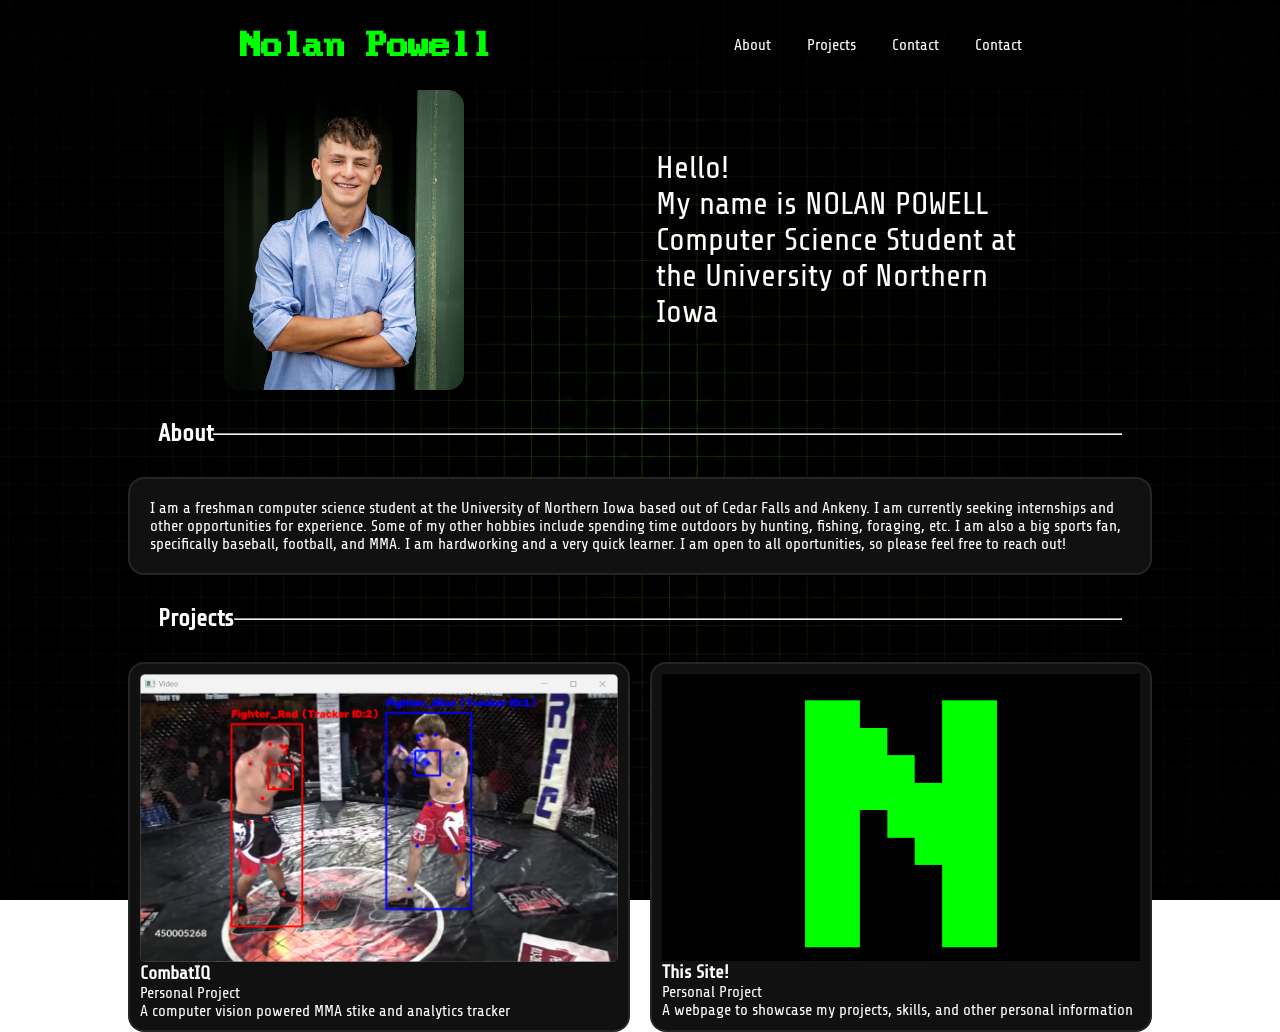
<file: index.html>
<!DOCTYPE html>
<html lang="en">
<head>
    <meta charset="UTF-8">
    <meta name="viewport" content="width=device-width, initial-scale=1.0">
    <title>Document</title>
    <link rel="stylesheet" href="style.css">
</head>
<body>
    <header id="header-container" class="container">
            <div id="header" class="container">
                <div id="title-container" class="container">
                    <h1 id="navbar-name" class="name">Nolan Powell</h1>
                </div>
                <nav id="navbar-container" class="container">
                    <ul id="navbar" class="container">
                        <li class="navbar-elems"><a href="">About</a></li>
                        <li class="navbar-elems"><a href="">Projects</a></li>
                        <li class="navbar-elems"><a href="">Contact</a></li>
                        <li class="navbar-elems"><a href="">Contact</a></li>
                    </ul>
                </nav>
            </div>
    </header>
    <main>
        <section id="home-container" class="container parent">
            <div id="home-image-container" class="container children">
                <img id="home-image" src="pics/me.jpg">
            </div>
            <div id="home-text-container" class="container children">
                <div>   
                    <p id="home-hello">Hello!</p>
                    <p id="home-name" class="name">My name is NOLAN POWELL</p>
                    <p id="home-description">Computer Science Student at the University of Northern Iowa</p>
                </div>
            </div>
        </section>
        <section id="about-container" class="container">
            <div class="subheading-container container">
                <h2>About</h2>
                <hr>
            </div>
            <p id="about-text" class="box">I am a freshman computer science student at the University of Northern Iowa based out of Cedar Falls and Ankeny.
                I am currently seeking internships and other opportunities for experience.
                Some of my other hobbies include spending time outdoors by hunting, fishing, foraging, etc. 
                I am also a big sports fan, specifically baseball, football, and MMA. 
                I am hardworking and a very quick learner. I am open to all oportunities, so please feel free to reach out! </p>
        </section>
        <section id="projects-container" class="container">
            <div class="subheading-container container">
                <h2>Projects</h2>
                <hr>
            </div>
            <div id="project-examples-container" class="container">
                <a id="combat-iq-container" class ="project-example-container container box" href="">
                    <img class="project-image" src="pics/combat-iq.png">
                    <h3>CombatIQ</h3>
                    <p>Personal Project</p>
                    <p>A computer vision powered MMA stike and analytics tracker</p>
                </a>
                <a id="portfolio-container" class ="project-example-container container box" href="">
                    <img class="project-image" src="pics/website.png">
                    <h3>This Site!</h3>
                    <p>Personal Project</p>
                    <p>A webpage to showcase my projects, skills, and other personal information </p>
                </a>
            </div>
        </section>
    </main>
</body>
</html>
</file>
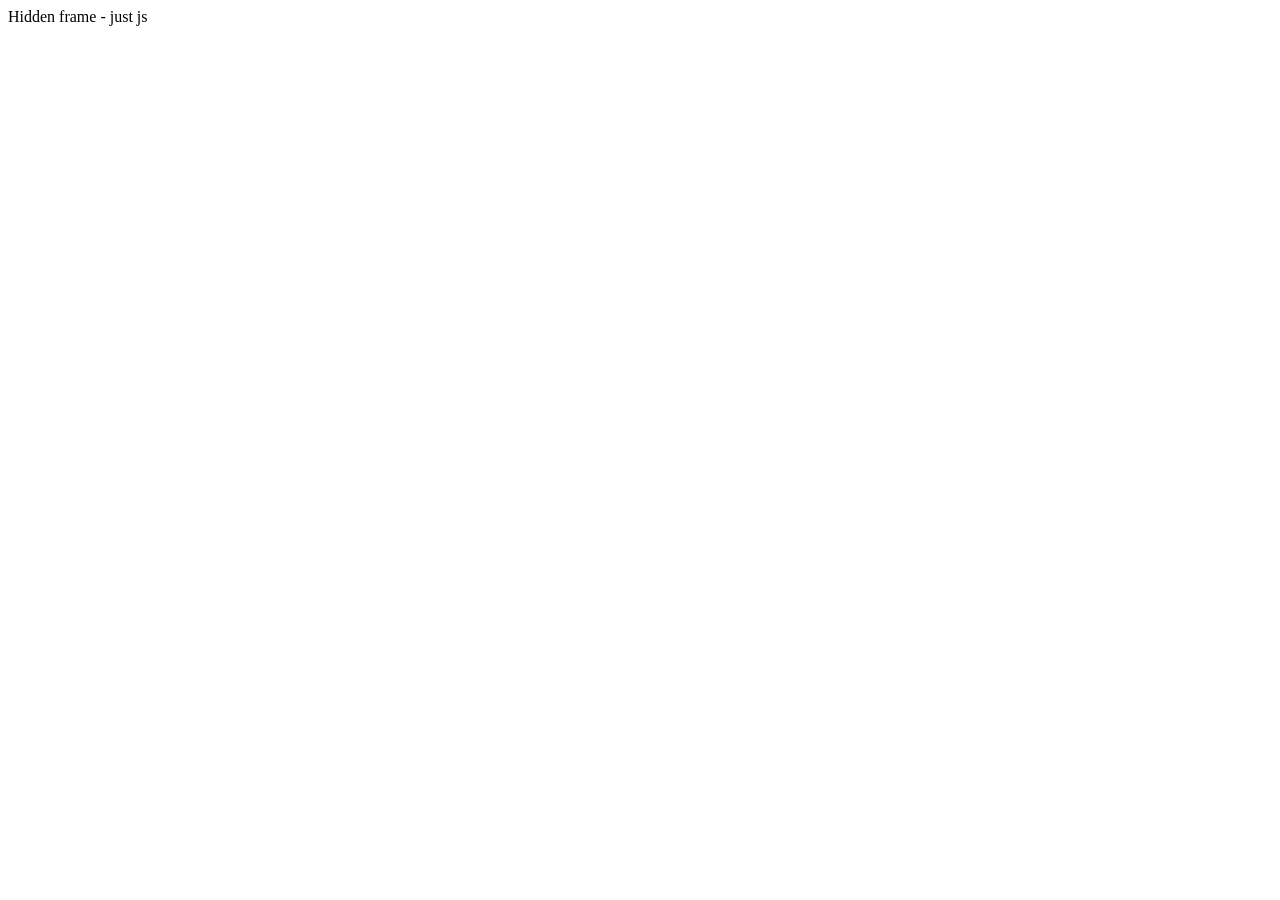
<file: pics/View Assessment_files/clientframe.html>
<!DOCTYPE html>
<!-- saved from url=(0141)https://notif-websockets-us-east-1.prod.notifications.api.blackboard.com/clientframe.html?origin=https://uni.blackboard.com&ver=1788376814556 -->
<html lang="en"><head><meta http-equiv="Content-Type" content="text/html; charset=UTF-8"><title>Client frame to interact between UI and SignalR</title><script defer="defer" src="./clientframe.09f10dca3e4e3853b6ca.js.download"></script></head><body>Hidden frame - just js</body></html>
</file>
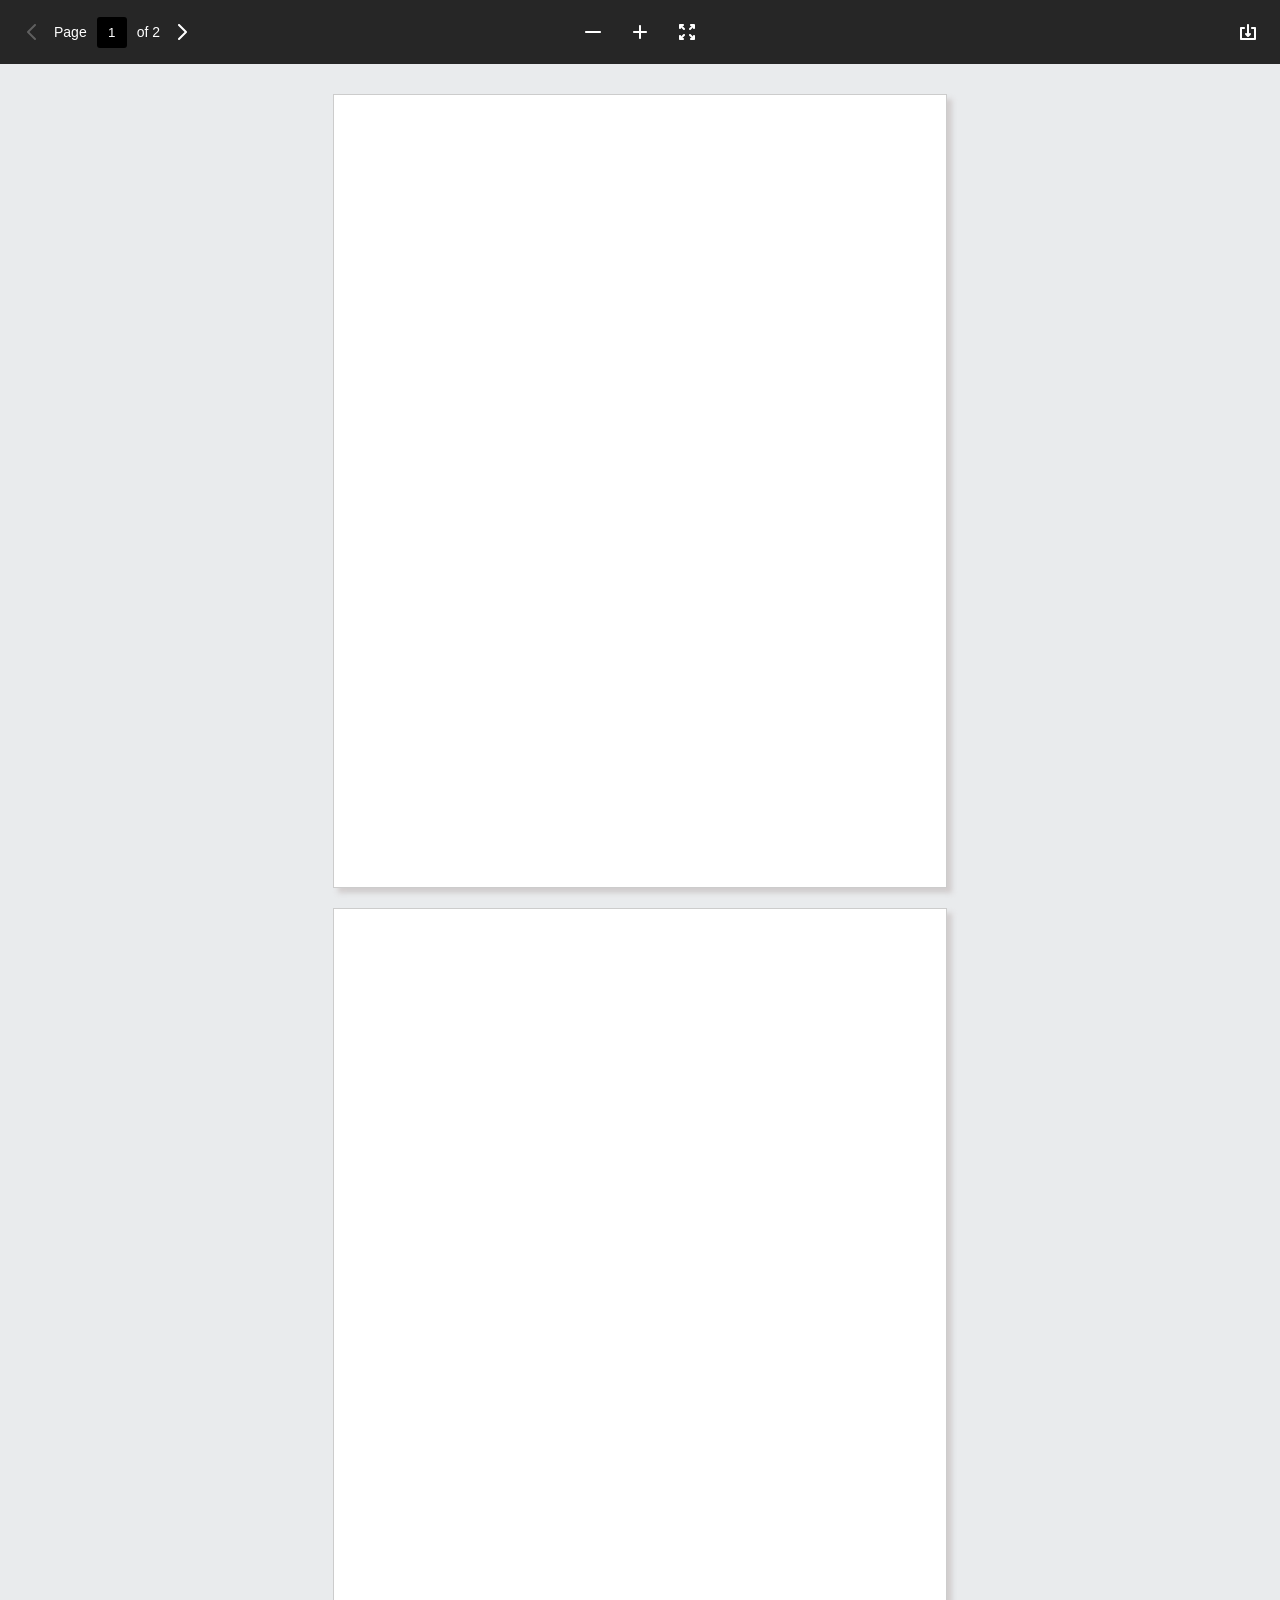
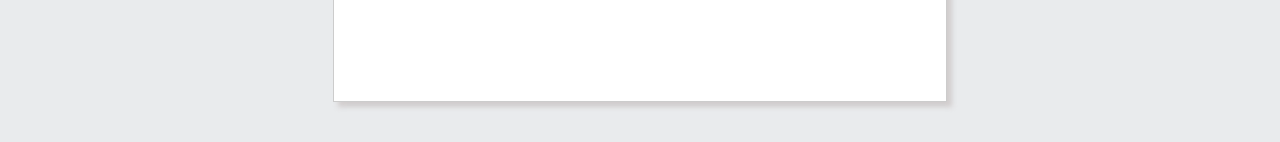
<file: pics/View Assessment_files/xid-76980589_1.html>
<!DOCTYPE html>
<!-- saved from url=(2747)https://basic-doc-viewer.us.api.blackboard.com/ui/163/707aa109c8267df83b54513cd7a928d95b2c6a16/index.html?&locale=en_US&hash=8629056540b2ae7c31df74fc6a3c457380237dbd&render=inline&tenantId=3b529fd8-912d-4890-b282-c2e6f064702b&status=done&originalUrl=https%3A%2F%2Flearn-us-east-1-prod-fleet02-xythos.content.blackboardcdn.com%2F5b61c5cfc10e0%2F30257213%3Fresponse-cache-control%3Dprivate%252C%2520max-age%253D21600%26response-content-disposition%3Dattachment%253B%2520filename%252A%253DUTF-8%2527%2527Lab%2525201%252520Instruction.docx%26response-content-type%3Dapplication%252Fvnd.openxmlformats-officedocument.wordprocessingml.document%26X-Blackboard-S3-Bucket%3Dlearn-us-east-1-prod-fleet01-xythos%26X-Blackboard-Expiration%3D1788393600000%26X-Blackboard-Signature%3DQlgnmFHyi4qUUiI5biHnWlm7NHNVUD9MQ%252F1wve%252Brby8%253D%26X-Blackboard-Client-Id%3D301721%26X-Blackboard-S3-Region%3Dus-east-1%26X-Amz-Security-Token%3DIQoJb3JpZ2luX2VjEAQaCXVzLWVhc3QtMSJHMEUCIE0ucMI37kmAk2sd6oIORqITBnlE2Twp%252FkSy5Rt4B9ULAiEAoxiUDx7%252BiEIIAh%252F%252B5KaVV2Q7zcdjMtTBIAbrsYrc8O4quwUIzf%252F%252F%252F%252F%252F%252F%252F%252F%252F%252FARAEGgw2MzU1Njc5MjQxODMiDNIDfcrRaHljpyDUJiqPBXn7bZSZOt%252FZfu%252FLDVNRyFERyFWVn%252B8%252BHAzf6Z0s16W17hLCM7Yb1nLaWDLJLp4aHAmqvNzm18SO6PecVgxKADmAg47jqzz0doIBMgNovsOeb35GQ1RdIUlseCmZrHbvxTG1kOuw51GJvsB3xlLYnexist3qUwMR41a9TU5pDBGVfnwIOgWOnSdlQpK5XdEbu%252Fj%252FYJZ4CTOy637ZNZfD3pEZ%252B656uQyi11TvZN2S7eYUczjP3Y1SCYfATUZsCXwNMOIVWU3%252FzqYg7mFhosvDN5Y%252BNucFiBVNYOKDSU5CItH%252BSmfdTv2%252F9l%252FX6bpIL2r1UQyiO5qS3Y%252FMMJk95C5MBHo%252FE57y23fsHiiYLaKvns3t%252FLGMD5SJDN7qsFrpENUe%252BrooljeECPYwgK%252FXOW8mEBEPpttWFVdDCVdrFW7IqScIXudKKemWpp2ImMgqJJapYTGJwRLFVI8mMUahFzZmibgBPawTGPbxJa%252B1SkcZIHQwQP90%252FLldsSjMGEhA1czYxX%252FrXh9p5MaoOQZ9xYyk12G4sthFZRZO%252BlJFQcCPLzTUtXOYAqcRBmRNOMXbc9ufZC9UUuMInP11sU7LKoZQ8vJjzatRll%252F62Sz44CqOAS2DkKOIYMscsiEpnG9fUbXZsRXXfrOvnLVcAz9Gd1rMC%252FeUf6Vu0qzTNhgxrHARAoDvNewLJopAx98iqSTuXrJw9gCOHt2%252BmnJhjL5QVX6gye%252FVxKxB1OqJIb7%252BttGX0IKbtCTO%252FzDpuV6Y%252Fsv6rF6uB6bWdAdEvYymcQIdBZJmvIJfRs7R1msWkUECHqv63uipJvMQqaCYh0u1IQXE9PYBZjbFoLgy9BG4z25DMhgHyCt%252Bej%252Be6Ztg9eo8zXol7BAw4fjh1AY6sQFRrcuM3dB8MuzR8iyJ27Plx5VDJduQiBhii%252FaTeyoqMMeENiprFc%252FNhDY7TofpA7E7Q4KLOyvCo56S94s63PMv3AMhWjqh8EtWxr6Z7h%252BUFolp66KhwJJg6CmaBp5UZOT8CQAApkITKTfVoLAEVzeySZBJ448TR5s8%252Be1M5qICq5KUhRXLP6HUCH8SG4HE%252B9oNnsxMnGkdQTlaHkrQg%252BIg1smHkAveKgM%252BP3EKfMKKe3c%253D%26X-Amz-Algorithm%3DAWS4-HMAC-SHA256%26X-Amz-Date%3D20260902T180000Z%26X-Amz-SignedHeaders%3Dhost%26X-Amz-Expires%3D21600%26X-Amz-Credential%3DASIAZH6WM4PL6KEEBOGC%252F20260902%252Fus-east-1%252Fs3%252Faws4_request%26X-Amz-Signature%3D061360e92f744ef2db204a812fdce6effdf4f932cad1ea2d00de335f25dc91d8 -->
<html lang="en-us" data-react-helmet="lang"><head><meta http-equiv="Content-Type" content="text/html; charset=UTF-8"><link rel="icon" href="https://basic-doc-viewer.us.api.blackboard.com/ui/163/707aa109c8267df83b54513cd7a928d95b2c6a16/favicon.ico"><meta name="viewport" content="width=device-width,initial-scale=1"><meta name="theme-color" content="#000000"><meta name="description" content="Web site created using create-react-app"><link rel="apple-touch-icon" href="https://basic-doc-viewer.us.api.blackboard.com/ui/163/707aa109c8267df83b54513cd7a928d95b2c6a16/logo192.png"><link rel="manifest" href="https://basic-doc-viewer.us.api.blackboard.com/ui/163/707aa109c8267df83b54513cd7a928d95b2c6a16/manifest.json"><title>Document Rendering</title><script defer="defer" src="./main.c0066317.js.download"></script><link href="./main.b57c5832.css" rel="stylesheet"><style data-jss="" data-meta="MuiCssBaseline">
html {
  font-size: 100%;
  box-sizing: border-box;
  -webkit-font-smoothing: antialiased;
  -moz-osx-font-smoothing: grayscale;
}
*, *::before, *::after {
  box-sizing: inherit;
}
strong, b {
  font-weight: 700;
}
body {
  color: #262626;
  margin: 0;
  font-size: 0.875rem;
  font-family: "Open Sans", "Helvetica", "Arial", sans-serif;
  font-weight: 400;
  line-height: 1.5;
  background-color: #ffffff;
}
@media print {
  body {
    background-color: #fff;
  }
}
body::backdrop {
  background-color: #ffffff;
}
</style><style data-jss="" data-meta="MuiSvgIcon">
.MuiSvgIconroot-0-2-71 {
  fill: currentColor;
  width: 1em;
  height: 1em;
  display: inline-block;
  font-size: 1.5rem;
  transition: fill 200ms cubic-bezier(0.4, 0, 0.2, 1) 0ms;
  flex-shrink: 0;
  user-select: none;
}
.MuiSvgIconcolorPrimary-0-2-72 {
  color: #262626;
  --icon-fill-color: #8fe7fa;
}
.MuiSvgIconcolorSecondary-0-2-73 {
  color: #cdcdcd;
}
.MuiSvgIconcolorAction-0-2-74 {
  color: #262626;
}
.MuiSvgIconcolorError-0-2-75 {
  color: #fd1900;
  --icon-fill-color: #ffdad6;
}
.MuiSvgIconcolorDisabled-0-2-76 {
  color: #8c8c8c;
  --icon-fill-color: #e5e5e5;
}
.MuiSvgIconfontSizeInherit-0-2-77 {
  font-size: inherit;
}
.MuiSvgIconfontSizeSmall-0-2-78 {
  font-size: 1rem;
}
.MuiSvgIconfontSizeLarge-0-2-79 {
  font-size: 2.375rem;
}
</style><style data-jss="" data-meta="makeStyles">
.makeStylesstrokeIcon-0-2-69 {
  fill: none;
}
</style><style data-jss="" data-meta="MuiButtonBase">
.MuiButtonBaseroot-0-2-66 {
  color: inherit;
  border: 0;
  cursor: pointer;
  margin: 0;
  display: inline-flex;
  outline: 0;
  padding: 0;
  position: relative;
  align-items: center;
  user-select: none;
  border-radius: 0;
  vertical-align: middle;
  -moz-appearance: none;
  justify-content: center;
  text-decoration: none;
  background-color: transparent;
  -webkit-appearance: none;
  -webkit-tap-highlight-color: transparent;
}
.MuiButtonBaseroot-0-2-66::-moz-focus-inner {
  border-style: none;
}
.MuiButtonBaseroot-0-2-66.MuiButtonBasedisabled-0-2-67 {
  cursor: default;
  pointer-events: none;
}
@media print {
  .MuiButtonBaseroot-0-2-66 {
    -webkit-print-color-adjust: exact;
  }
}
.MuiButtonBaseroot-0-2-66.MuiButtonBasefocusVisible-0-2-68::before {
  top: 0.0625rem;
  left: 0.0625rem;
  right: 0.0625rem;
  border: 2px solid rgba(0,0,0, 0.001);
  bottom: 0.0625rem;
  content: "";
  position: absolute;
  box-shadow: 0 0 0 1px #2f8df7, 0 0 0 2px #006dc7, 0 0 0 3px #fff;
  border-radius: inherit;
}
</style><style data-jss="" data-meta="MuiIconButton">
.MuiIconButtonroot-0-2-57 {
  flex: 0 0 auto;
  color: #262626;
  overflow: visible;
  font-size: 0.875rem;
  min-width: 2.375rem;
  min-height: 2.375rem;
  text-align: center;
  transition: background-color 150ms cubic-bezier(0.4, 0, 0.2, 1) 0ms;
  font-family: "Open Sans", "Helvetica", "Arial", sans-serif;
  font-weight: 600;
  line-height: 0;
  border-radius: 0;
}
.MuiIconButtonroot-0-2-57:hover {
  color: #000000;
  text-decoration: underline;
}
.MuiIconButtonroot-0-2-57.MuiIconButtondisabled-0-2-63 {
  color: #8c8c8c;
  background-color: transparent;
}
@media (hover: none) {
  .MuiIconButtonroot-0-2-57:hover {
    background-color: transparent;
  }
}
.MuiIconButtonedgeStart-0-2-58 {
  margin-left: -0.75rem;
}
.MuiIconButtonsizeSmall-0-2-64.MuiIconButtonedgeStart-0-2-58 {
  margin-left: -0.1875rem;
}
.MuiIconButtonedgeEnd-0-2-59 {
  margin-right: -0.75rem;
}
.MuiIconButtonsizeSmall-0-2-64.MuiIconButtonedgeEnd-0-2-59 {
  margin-right: -0.1875rem;
}
.MuiIconButtoncolorInherit-0-2-60 {
  color: inherit;
}
.MuiIconButtoncolorInherit-0-2-60:active, .MuiIconButtoncolorInherit-0-2-60:hover, .MuiIconButtoncolorInherit-0-2-60:active:hover {
  opacity: 0.9;
}
.MuiIconButtoncolorPrimary-0-2-61 {
  color: #262626;
}
.MuiIconButtoncolorPrimary-0-2-61:hover {
  background-color: rgba(38, 38, 38, 1);
}
@media (hover: none) {
  .MuiIconButtoncolorPrimary-0-2-61:hover {
    background-color: transparent;
  }
}
.MuiIconButtoncolorSecondary-0-2-62 {
  color: #cdcdcd;
}
@media (hover: none) {
  .MuiIconButtoncolorSecondary-0-2-62:hover {
    background-color: transparent;
  }
}
.MuiIconButtonsizeSmall-0-2-64 {
  padding: 0.1875rem;
  font-size: 1.125rem;
}
.MuiIconButtonlabel-0-2-65 {
  width: 100%;
  display: flex;
  align-items: inherit;
  justify-content: inherit;
}
.MuiIconButtonlabel-0-2-65 span {
  margin: 0 0.25rem;
}
</style><style data-jss="" data-meta="makeStyles">
.makeStyleshideOffScreen-0-2-80 {
  clip: rect(0 0 0 0);
  width: 0.0625rem;
  border: 0;
  height: 0.0625rem;
  margin: -0.0625rem;
  padding: 0;
  overflow: hidden;
  position: absolute;
}
</style></head><body dir="ltr" data-react-helmet="dir"><noscript>You need to enable JavaScript to run this app.</noscript><div id="root"><div class="react-pdf__Document pdf-viewer " style="--scale-factor: 1;"><div class="document-body" data-testid="document-body"><div class="toolbar-inner" role="navigation"><div class="toolbar-start-container"><button class="MuiButtonBaseroot-0-2-66 MuiIconButtonroot-0-2-57 MuiIconButtondisabled-0-2-63 MuiButtonBasedisabled-0-2-67" tabindex="-1" type="button" disabled="" aria-label="Previous page" title="Previous page"><span class="MuiIconButtonlabel-0-2-65"><svg class="MuiSvgIconroot-0-2-71 makeStylesdirectionalIcon-0-2-70 makeStylesstrokeIcon-0-2-69 MuiSvgIconfontSizeSmall-0-2-78" focusable="false" viewBox="0 0 16 16" aria-hidden="true" role="presentation"><g><path fill="currentColor" stroke="transparent" fill-rule="evenodd" d="M11.7071.2929c.3905.3905.3905 1.0237 0 1.4142L5.4142 8l6.2929 6.2929c.3905.3905.3905 1.0237 0 1.4142-.3905.3905-1.0237.3905-1.4142 0l-7-7c-.3905-.3905-.3905-1.0237 0-1.4142l7-7c.3905-.3905 1.0237-.3905 1.4142 0z" clip-rule="evenodd"></path></g><defs></defs></svg></span></button><span class="toolbar-page">Page</span><span class="toolbar-pageNumber"><div class="makeStyleshideOffScreen-0-2-80"><label for="pageNumber">Page number</label></div><input id="pageNumber" type="text" class="toolbar-page-length-1" pattern="[0-9]" min="1" max="3" value="1"><span class="toolbar-pageNumber-of">of 2</span></span><button class="MuiButtonBaseroot-0-2-66 MuiIconButtonroot-0-2-57" tabindex="0" type="button" aria-label="Next page" title="Next page"><span class="MuiIconButtonlabel-0-2-65"><svg class="MuiSvgIconroot-0-2-71 makeStylesdirectionalIcon-0-2-70 makeStylesstrokeIcon-0-2-69 MuiSvgIconfontSizeSmall-0-2-78" focusable="false" viewBox="0 0 16 16" aria-hidden="true" role="presentation"><g><path fill="currentColor" stroke="transparent" fill-rule="evenodd" d="M4.2929.2929c-.3905.3905-.3905 1.0237 0 1.4142L10.5858 8l-6.293 6.2929c-.3904.3905-.3904 1.0237 0 1.4142.3906.3905 1.0238.3905 1.4143 0l7-7c.3905-.3905.3905-1.0237 0-1.4142l-7-7c-.3905-.3905-1.0237-.3905-1.4142 0z" clip-rule="evenodd"></path></g><defs></defs></svg></span></button></div><div class="toolbar-middle-container"><button class="MuiButtonBaseroot-0-2-66 MuiIconButtonroot-0-2-57" tabindex="0" type="button" aria-label="Zoom out" title="Zoom out"><span class="MuiIconButtonlabel-0-2-65"><svg class="MuiSvgIconroot-0-2-71 makeStylesdirectionalIcon-0-2-70 makeStylesstrokeIcon-0-2-69 MuiSvgIconfontSizeSmall-0-2-78" focusable="false" viewBox="0 0 16 16" aria-hidden="true" role="presentation"><g><path fill="currentColor" stroke="transparent" fill-rule="evenodd" d="M16 8c0 .5523-.4477 1-1 1H1c-.5523 0-1-.4477-1-1s.4477-1 1-1h14c.5523 0 1 .4477 1 1z" clip-rule="evenodd"></path></g><defs></defs></svg></span></button><button class="MuiButtonBaseroot-0-2-66 MuiIconButtonroot-0-2-57" tabindex="0" type="button" aria-label="Zoom in" title="Zoom in"><span class="MuiIconButtonlabel-0-2-65"><svg class="MuiSvgIconroot-0-2-71 makeStylesdirectionalIcon-0-2-70 makeStylesstrokeIcon-0-2-69" focusable="false" viewBox="0 0 24 24" aria-hidden="true" role="presentation"><path fill="currentColor" stroke="transparent" d="M13 6c0-.5523-.4477-1-1-1s-1 .4477-1 1v5H6c-.5523 0-1 .4477-1 1s.4477 1 1 1h5v5c0 .5523.4477 1 1 1s1-.4477 1-1v-5h5c.5523 0 1-.4477 1-1s-.4477-1-1-1h-5V6z"></path></svg></span></button><button class="MuiButtonBaseroot-0-2-66 MuiIconButtonroot-0-2-57" tabindex="0" type="button" aria-label="Full screen" title="Full screen"><span class="MuiIconButtonlabel-0-2-65"><svg class="MuiSvgIconroot-0-2-71 makeStylesdirectionalIcon-0-2-70 makeStylesstrokeIcon-0-2-69 MuiSvgIconfontSizeSmall-0-2-78" focusable="false" viewBox="0 0 16 16" aria-hidden="true" role="presentation"><g fill="currentColor" stroke="transparent"><path d="M14 3.4142l-2.2929 2.293c-.3905.3904-1.0237.3904-1.4142 0-.3905-.3906-.3905-1.0238 0-1.4143L12.5858 2H12c-.5523 0-1-.4477-1-1s.4477-1 1-1H15.003a.9972.9972 0 01.702.2908l.0042.0042A.997.997 0 0116 .997V4c0 .5523-.4477 1-1 1s-1-.4477-1-1v-.5858zM1 0C.4477 0 0 .4477 0 1v3c0 .5523.4477 1 1 1s1-.4477 1-1v-.5858l2.2929 2.293c.3905.3905 1.0237.3905 1.4142 0 .3905-.3906.3905-1.0238 0-1.4143L3.4141 2H4c.5523 0 1-.4477 1-1s-.4477-1-1-1H1zM12.5858 14l-2.2929-2.2929c-.3905-.3905-.3905-1.0237 0-1.4142.3905-.3905 1.0237-.3905 1.4142 0L14 12.5858V12c0-.5523.4477-1 1-1s1 .4477 1 1V15.003a.996.996 0 01-.2864.6975l-.0131.0131A.9966.9966 0 0115.003 16H12c-.5523 0-1-.4477-1-1s.4477-1 1-1h.5858zM3.4142 14l2.293-2.2929c.3904-.3905.3904-1.0237 0-1.4142-.3906-.3905-1.0238-.3905-1.4143 0L2 12.5858V12c0-.5523-.4477-1-1-1s-1 .4477-1 1v3a.9974.9974 0 00.2885.7027l.0088.0088A.9958.9958 0 00.997 16H4c.5523 0 1-.4477 1-1s-.4477-1-1-1h-.5858z"></path></g><defs></defs></svg></span></button></div><div class="toolbar-end-container"><button class="MuiButtonBaseroot-0-2-66 MuiIconButtonroot-0-2-57" tabindex="0" type="button" aria-label="Download" title="Download"><span class="MuiIconButtonlabel-0-2-65"><svg class="MuiSvgIconroot-0-2-71 makeStylesdirectionalIcon-0-2-70 makeStylesstrokeIcon-0-2-69 MuiSvgIconfontSizeSmall-0-2-78" focusable="false" viewBox="0 0 16 16" aria-hidden="true" role="presentation"><g fill="currentColor" stroke="transparent"><path d="M8 0c.5523 0 1 .4477 1 1v8.5858l.2929-.293c.3905-.3904 1.0237-.3904 1.4142 0 .3905.3906.3905 1.0238 0 1.4143l-2 2c-.3905.3905-1.0237.3905-1.4142 0l-2-2c-.3905-.3905-.3905-1.0237 0-1.4142.3905-.3905 1.0237-.3905 1.4142 0L7 9.5858V1c0-.5523.4477-1 1-1z"></path><path d="M0 4c0-.5523.4477-1 1-1h3c.5523 0 1 .4477 1 1s-.4477 1-1 1H2v9h12V5h-2c-.5523 0-1-.4477-1-1s.4477-1 1-1h3c.5523 0 1 .4477 1 1v11c0 .5523-.4477 1-1 1H1c-.5523 0-1-.4477-1-1V4z"></path></g><defs></defs></svg></span></button></div></div><div class="page-container" role="main"><div data-pdf-page-number="1" data-testid="page_1" class="page"><div class="react-pdf__Page" data-page-number="1" style="--scale-factor: 1; background-color: white; position: relative; min-width: min-content; min-height: min-content;"><canvas class="react-pdf__Page__canvas" dir="ltr" width="765" height="990" style="display: block; user-select: none; width: 612px; height: 792px;"><span class="react-pdf__Page__structTree structTree"><span><span aria-owns="p3R_mc0"></span><span aria-owns="p3R_mc1"></span><span aria-owns="p3R_mc2"></span><span aria-owns="p3R_mc3"></span><span role="heading" aria-level="1"><span aria-owns="p3R_mc4"></span><span aria-owns="p3R_mc5"></span></span><span role="heading" aria-level="1" aria-owns="p3R_mc6"></span><span aria-owns="p3R_mc7"></span><span aria-owns="p3R_mc8"></span><span aria-owns="p3R_mc9"></span><span role="figure" aria-label="Functional-decomposition diagram for diceOutcomes.py program. (Rectangle)" aria-owns="p3R_mc23"></span><span aria-owns="p3R_mc10"></span><span aria-owns="p3R_mc11"></span><span aria-owns="p3R_mc12"></span><span aria-owns="p3R_mc13"></span><span aria-owns="p3R_mc14"></span><span aria-owns="p3R_mc15"></span><span aria-owns="p3R_mc16"></span><span aria-owns="p3R_mc17"></span><span aria-owns="p3R_mc18"></span><span><span aria-owns="p3R_mc24"></span><span aria-owns="p3R_mc25"></span><span aria-owns="p3R_mc26"></span><span aria-owns="p3R_mc27"></span><span aria-owns="p3R_mc28"></span><span aria-owns="p3R_mc29"></span><span aria-owns="p3R_mc30"></span></span><span><span aria-owns="p3R_mc19"></span><span aria-owns="p3R_mc20"></span></span><span aria-owns="p3R_mc21"></span><span aria-owns="p3R_mc22"></span></span></span></canvas><div class="react-pdf__Page__textContent textLayer" data-main-rotation="0" style="width: round(var(--scale-factor) * 612px, 1px); height: round(var(--scale-factor) * 792px, 1px);"><span class="markedContent"><span role="presentation" dir="ltr" style="left: calc(var(--scale-factor)*36.02px); top: calc(var(--scale-factor)*19.91px); font-size: calc(var(--scale-factor)*16.00px); font-family: sans-serif; transform: scaleX(0.897416);">Data Structures (CS 1520)</span><span role="presentation" dir="ltr" style="left: calc(var(--scale-factor)*205.21px); top: calc(var(--scale-factor)*19.91px); font-size: calc(var(--scale-factor)*16.00px); font-family: sans-serif;"> </span><span role="presentation" dir="ltr" style="left: calc(var(--scale-factor)*293.13px); top: calc(var(--scale-factor)*19.91px); font-size: calc(var(--scale-factor)*16.00px); font-family: sans-serif; transform: scaleX(0.917904);">Lab 1</span><span role="presentation" dir="ltr" style="left: calc(var(--scale-factor)*329.88px); top: calc(var(--scale-factor)*19.91px); font-size: calc(var(--scale-factor)*16.00px); font-family: sans-serif;"> </span><span role="presentation" dir="ltr" style="left: calc(var(--scale-factor)*398.93px); top: calc(var(--scale-factor)*23.18px); font-size: calc(var(--scale-factor)*12.00px); font-family: sans-serif; transform: scaleX(0.898808);">Name:__________________________</span></span><span class="markedContent"><br role="presentation"><span role="presentation" dir="ltr" style="left: calc(var(--scale-factor)*543.22px); top: calc(var(--scale-factor)*761.93px); font-size: calc(var(--scale-factor)*12.00px); font-family: sans-serif; transform: scaleX(0.915506);">Lab 1</span><span role="presentation" dir="ltr" style="left: calc(var(--scale-factor)*570.71px); top: calc(var(--scale-factor)*761.93px); font-size: calc(var(--scale-factor)*12.00px); font-family: sans-serif;"> </span><span role="presentation" dir="ltr" style="left: calc(var(--scale-factor)*573.75px); top: calc(var(--scale-factor)*761.93px); font-size: calc(var(--scale-factor)*12.00px); font-family: sans-serif;">-</span><span role="presentation" dir="ltr" style="left: calc(var(--scale-factor)*577.75px); top: calc(var(--scale-factor)*761.93px); font-size: calc(var(--scale-factor)*12.00px); font-family: sans-serif;"> </span><span role="presentation" dir="ltr" style="left: calc(var(--scale-factor)*580.75px); top: calc(var(--scale-factor)*761.93px); font-size: calc(var(--scale-factor)*12.00px); font-family: sans-serif;">1</span></span><span class="markedContent" id="p3R_mc0"><br role="presentation"><span role="presentation" dir="ltr" style="left: calc(var(--scale-factor)*36.02px); top: calc(var(--scale-factor)*56.21px); font-size: calc(var(--scale-factor)*12.00px); font-family: sans-serif; transform: scaleX(0.992963);">Objective:</span><span role="presentation" dir="ltr" style="left: calc(var(--scale-factor)*89.00px); top: calc(var(--scale-factor)*56.21px); font-size: calc(var(--scale-factor)*12.00px); font-family: sans-serif;"> </span><span role="presentation" dir="ltr" style="left: calc(var(--scale-factor)*95.30px); top: calc(var(--scale-factor)*56.21px); font-size: calc(var(--scale-factor)*12.00px); font-family: sans-serif; transform: scaleX(0.926193);">To practice writing Python code using functions.</span></span><span class="markedContent" id="p3R_mc1"></span><span class="markedContent" id="p3R_mc2"><br role="presentation"><span role="presentation" dir="ltr" style="left: calc(var(--scale-factor)*36.02px); top: calc(var(--scale-factor)*79.21px); font-size: calc(var(--scale-factor)*12.00px); font-family: sans-serif; transform: scaleX(1.01127);">To start the lab:</span><span role="presentation" dir="ltr" style="left: calc(var(--scale-factor)*118.99px); top: calc(var(--scale-factor)*79.21px); font-size: calc(var(--scale-factor)*12.00px); font-family: sans-serif;"> </span><span role="presentation" dir="ltr" style="left: calc(var(--scale-factor)*125.05px); top: calc(var(--scale-factor)*79.21px); font-size: calc(var(--scale-factor)*12.00px); font-family: sans-serif; transform: scaleX(0.919422);">Download and unzip the file lab1.zip on eLearning</span><span role="presentation" dir="ltr" style="left: calc(var(--scale-factor)*369.40px); top: calc(var(--scale-factor)*84.12px); font-size: calc(var(--scale-factor)*6.00px); font-family: sans-serif;">.</span></span><span class="markedContent" id="p3R_mc3"></span><span class="markedContent" id="p3R_mc4"><br role="presentation"><span role="presentation" dir="ltr" style="left: calc(var(--scale-factor)*36.02px); top: calc(var(--scale-factor)*99.96px); font-size: calc(var(--scale-factor)*12.00px); font-family: sans-serif; transform: scaleX(1.04199);">Part A:</span><span role="presentation" dir="ltr" style="left: calc(var(--scale-factor)*74.24px); top: calc(var(--scale-factor)*99.96px); font-size: calc(var(--scale-factor)*12.00px); font-family: sans-serif;"> </span><span role="presentation" dir="ltr" style="left: calc(var(--scale-factor)*83.28px); top: calc(var(--scale-factor)*99.96px); font-size: calc(var(--scale-factor)*12.00px); font-family: sans-serif; transform: scaleX(0.920483);">In the folder lab1/PartA, open the diceOutcomes.py program in IDLE.</span><span role="presentation" dir="ltr" style="left: calc(var(--scale-factor)*420.35px); top: calc(var(--scale-factor)*99.96px); font-size: calc(var(--scale-factor)*12.00px); font-family: sans-serif;"> </span><span role="presentation" dir="ltr" style="left: calc(var(--scale-factor)*429.35px); top: calc(var(--scale-factor)*99.96px); font-size: calc(var(--scale-factor)*12.00px); font-family: sans-serif; transform: scaleX(0.955583);">(Right</span><span role="presentation" dir="ltr" style="left: calc(var(--scale-factor)*460.20px); top: calc(var(--scale-factor)*99.96px); font-size: calc(var(--scale-factor)*12.00px); font-family: sans-serif;">-</span><span role="presentation" dir="ltr" style="left: calc(var(--scale-factor)*464.45px); top: calc(var(--scale-factor)*99.96px); font-size: calc(var(--scale-factor)*12.00px); font-family: sans-serif; transform: scaleX(0.949475);">click on</span></span><span class="markedContent" id="undefined"></span><span class="markedContent" id="p3R_mc5"><br role="presentation"><span role="presentation" dir="ltr" style="left: calc(var(--scale-factor)*36.02px); top: calc(var(--scale-factor)*113.73px); font-size: calc(var(--scale-factor)*12.00px); font-family: sans-serif; transform: scaleX(0.937028);">diceOutcomes.py | Edit with IDLE)</span><span role="presentation" dir="ltr" style="left: calc(var(--scale-factor)*206.43px); top: calc(var(--scale-factor)*113.73px); font-size: calc(var(--scale-factor)*12.00px); font-family: sans-serif;"> </span><span role="presentation" dir="ltr" style="left: calc(var(--scale-factor)*215.43px); top: calc(var(--scale-factor)*113.73px); font-size: calc(var(--scale-factor)*12.00px); font-family: sans-serif; transform: scaleX(0.899768);">It contains a partial program we started to discuss in class to solve the</span><br role="presentation"><span role="presentation" dir="ltr" style="left: calc(var(--scale-factor)*36.02px); top: calc(var(--scale-factor)*127.48px); font-size: calc(var(--scale-factor)*12.00px); font-family: sans-serif; transform: scaleX(0.922731);">problem:</span></span><span class="markedContent" id="p3R_mc6"></span><span class="markedContent" id="p3R_mc7"><br role="presentation"><span role="presentation" dir="ltr" style="left: calc(var(--scale-factor)*36.02px); top: calc(var(--scale-factor)*145.98px); font-size: calc(var(--scale-factor)*12.00px); font-family: sans-serif;">“</span><span role="presentation" dir="ltr" style="left: calc(var(--scale-factor)*41.27px); top: calc(var(--scale-factor)*145.98px); font-size: calc(var(--scale-factor)*12.00px); font-family: sans-serif; transform: scaleX(0.938165);">Write a program to roll two 6</span><span role="presentation" dir="ltr" style="left: calc(var(--scale-factor)*182.58px); top: calc(var(--scale-factor)*145.98px); font-size: calc(var(--scale-factor)*12.00px); font-family: sans-serif;">-</span><span role="presentation" dir="ltr" style="left: calc(var(--scale-factor)*186.58px); top: calc(var(--scale-factor)*145.98px); font-size: calc(var(--scale-factor)*12.00px); font-family: sans-serif; transform: scaleX(0.895871);">sided dice 1,000 times to determine the percentage of each outcome (i.e., sum of</span><br role="presentation"><span role="presentation" dir="ltr" style="left: calc(var(--scale-factor)*36.02px); top: calc(var(--scale-factor)*159.73px); font-size: calc(var(--scale-factor)*12.00px); font-family: sans-serif; transform: scaleX(0.91372);">both dice). Report the outcome(s) with the highest percentage.”</span></span><span class="markedContent" id="p3R_mc8"></span><span class="markedContent" id="p3R_mc9"><br role="presentation"><span role="presentation" dir="ltr" style="left: calc(var(--scale-factor)*36.02px); top: calc(var(--scale-factor)*180.48px); font-size: calc(var(--scale-factor)*12.00px); font-family: sans-serif; transform: scaleX(0.925583);">I decided to functional</span><span role="presentation" dir="ltr" style="left: calc(var(--scale-factor)*144.05px); top: calc(var(--scale-factor)*180.48px); font-size: calc(var(--scale-factor)*12.00px); font-family: sans-serif;">-</span><span role="presentation" dir="ltr" style="left: calc(var(--scale-factor)*148.05px); top: calc(var(--scale-factor)*180.48px); font-size: calc(var(--scale-factor)*12.00px); font-family: sans-serif; transform: scaleX(0.909851);">decomposition this problem as:</span></span><span class="markedContent" id="p3R_mc10"><br role="presentation"><span role="presentation" dir="ltr" style="left: calc(var(--scale-factor)*36.02px); top: calc(var(--scale-factor)*377.79px); font-size: calc(var(--scale-factor)*12.00px); font-family: monospace; transform: scaleX(1.09698);">main</span><span role="presentation" dir="ltr" style="left: calc(var(--scale-factor)*64.97px); top: calc(var(--scale-factor)*377.79px); font-size: calc(var(--scale-factor)*12.00px); font-family: monospace;"> </span><span role="presentation" dir="ltr" style="left: calc(var(--scale-factor)*68.03px); top: calc(var(--scale-factor)*377.30px); font-size: calc(var(--scale-factor)*12.00px); font-family: sans-serif;">-</span><span role="presentation" dir="ltr" style="left: calc(var(--scale-factor)*72.02px); top: calc(var(--scale-factor)*377.30px); font-size: calc(var(--scale-factor)*12.00px); font-family: sans-serif;"> </span><span role="presentation" dir="ltr" style="left: calc(var(--scale-factor)*75.03px); top: calc(var(--scale-factor)*377.30px); font-size: calc(var(--scale-factor)*12.00px); font-family: sans-serif; transform: scaleX(0.923376);">provides an outline of program by calling top</span><span role="presentation" dir="ltr" style="left: calc(var(--scale-factor)*292.63px); top: calc(var(--scale-factor)*377.30px); font-size: calc(var(--scale-factor)*12.00px); font-family: sans-serif;">-</span><span role="presentation" dir="ltr" style="left: calc(var(--scale-factor)*296.63px); top: calc(var(--scale-factor)*377.30px); font-size: calc(var(--scale-factor)*12.00px); font-family: sans-serif; transform: scaleX(0.929001);">level functions</span></span><span class="markedContent" id="p3R_mc11"><br role="presentation"><span role="presentation" dir="ltr" style="left: calc(var(--scale-factor)*36.02px); top: calc(var(--scale-factor)*392.54px); font-size: calc(var(--scale-factor)*12.00px); font-family: monospace; transform: scaleX(1.09102);">welcomeAndInputRolls</span><span role="presentation" dir="ltr" style="left: calc(var(--scale-factor)*179.99px); top: calc(var(--scale-factor)*392.54px); font-size: calc(var(--scale-factor)*12.00px); font-family: monospace;"> </span><span role="presentation" dir="ltr" style="left: calc(var(--scale-factor)*183.33px); top: calc(var(--scale-factor)*392.05px); font-size: calc(var(--scale-factor)*12.00px); font-family: sans-serif;">-</span><span role="presentation" dir="ltr" style="left: calc(var(--scale-factor)*187.33px); top: calc(var(--scale-factor)*392.05px); font-size: calc(var(--scale-factor)*12.00px); font-family: sans-serif;"> </span><span role="presentation" dir="ltr" style="left: calc(var(--scale-factor)*190.33px); top: calc(var(--scale-factor)*392.05px); font-size: calc(var(--scale-factor)*12.00px); font-family: sans-serif; transform: scaleX(0.905649);">Displays welcome message for the user. Gets and returns the number of dice rolls</span><br role="presentation"><span role="presentation" dir="ltr" style="left: calc(var(--scale-factor)*36.02px); top: calc(var(--scale-factor)*407.05px); font-size: calc(var(--scale-factor)*12.00px); font-family: sans-serif; transform: scaleX(0.909423);">from the user.</span></span><span class="markedContent" id="p3R_mc12"><br role="presentation"><span role="presentation" dir="ltr" style="left: calc(var(--scale-factor)*36.02px); top: calc(var(--scale-factor)*421.29px); font-size: calc(var(--scale-factor)*12.00px); font-family: monospace; transform: scaleX(1.09154);">calculateFrequentRolls</span><span role="presentation" dir="ltr" style="left: calc(var(--scale-factor)*194.46px); top: calc(var(--scale-factor)*421.29px); font-size: calc(var(--scale-factor)*12.00px); font-family: monospace;"> </span><span role="presentation" dir="ltr" style="left: calc(var(--scale-factor)*197.83px); top: calc(var(--scale-factor)*420.80px); font-size: calc(var(--scale-factor)*12.00px); font-family: sans-serif;">-</span><span role="presentation" dir="ltr" style="left: calc(var(--scale-factor)*201.83px); top: calc(var(--scale-factor)*420.80px); font-size: calc(var(--scale-factor)*12.00px); font-family: sans-serif;"> </span><span role="presentation" dir="ltr" style="left: calc(var(--scale-factor)*204.83px); top: calc(var(--scale-factor)*420.80px); font-size: calc(var(--scale-factor)*12.00px); font-family: sans-serif; transform: scaleX(0.900013);">Rolls the dice the correct number of times, tallies the outcomes, and returns a</span><br role="presentation"><span role="presentation" dir="ltr" style="left: calc(var(--scale-factor)*36.02px); top: calc(var(--scale-factor)*435.58px); font-size: calc(var(--scale-factor)*12.00px); font-family: sans-serif; transform: scaleX(0.90857);">list of outcomes with the highest count and highest count.</span></span><span class="markedContent" id="p3R_mc13"><br role="presentation"><span role="presentation" dir="ltr" style="left: calc(var(--scale-factor)*36.02px); top: calc(var(--scale-factor)*449.82px); font-size: calc(var(--scale-factor)*12.00px); font-family: monospace; transform: scaleX(1.09102);">rollAndTallyOutcomes</span><span role="presentation" dir="ltr" style="left: calc(var(--scale-factor)*179.99px); top: calc(var(--scale-factor)*449.82px); font-size: calc(var(--scale-factor)*12.00px); font-family: monospace;"> </span><span role="presentation" dir="ltr" style="left: calc(var(--scale-factor)*183.33px); top: calc(var(--scale-factor)*449.33px); font-size: calc(var(--scale-factor)*12.00px); font-family: sans-serif;">-</span><span role="presentation" dir="ltr" style="left: calc(var(--scale-factor)*187.33px); top: calc(var(--scale-factor)*449.33px); font-size: calc(var(--scale-factor)*12.00px); font-family: sans-serif;"> </span><span role="presentation" dir="ltr" style="left: calc(var(--scale-factor)*190.33px); top: calc(var(--scale-factor)*449.33px); font-size: calc(var(--scale-factor)*12.00px); font-family: sans-serif; transform: scaleX(0.903154);">Rolls the dice the correct number of times and tallies the outcomes. Returns a list</span><br role="presentation"><span role="presentation" dir="ltr" style="left: calc(var(--scale-factor)*36.02px); top: calc(var(--scale-factor)*464.08px); font-size: calc(var(--scale-factor)*12.00px); font-family: sans-serif; transform: scaleX(0.918241);">of tallies with the index being the outcome.</span></span><span class="markedContent" id="p3R_mc14"><br role="presentation"><span role="presentation" dir="ltr" style="left: calc(var(--scale-factor)*36.02px); top: calc(var(--scale-factor)*478.57px); font-size: calc(var(--scale-factor)*12.00px); font-family: monospace; transform: scaleX(1.09635);">max</span><span role="presentation" dir="ltr" style="left: calc(var(--scale-factor)*57.73px); top: calc(var(--scale-factor)*478.57px); font-size: calc(var(--scale-factor)*12.00px); font-family: monospace;"> </span><span role="presentation" dir="ltr" style="left: calc(var(--scale-factor)*60.77px); top: calc(var(--scale-factor)*478.08px); font-size: calc(var(--scale-factor)*12.00px); font-family: sans-serif;">-</span><span role="presentation" dir="ltr" style="left: calc(var(--scale-factor)*64.77px); top: calc(var(--scale-factor)*478.08px); font-size: calc(var(--scale-factor)*12.00px); font-family: sans-serif;"> </span><span role="presentation" dir="ltr" style="left: calc(var(--scale-factor)*67.78px); top: calc(var(--scale-factor)*478.08px); font-size: calc(var(--scale-factor)*12.00px); font-family: sans-serif; transform: scaleX(0.992111);">built</span><span role="presentation" dir="ltr" style="left: calc(var(--scale-factor)*89.55px); top: calc(var(--scale-factor)*478.08px); font-size: calc(var(--scale-factor)*12.00px); font-family: sans-serif;">-</span><span role="presentation" dir="ltr" style="left: calc(var(--scale-factor)*93.55px); top: calc(var(--scale-factor)*478.08px); font-size: calc(var(--scale-factor)*12.00px); font-family: sans-serif; transform: scaleX(0.915439);">in function to return the largest item in an iterable data structure like a list.</span></span><span class="markedContent" id="p3R_mc15"><br role="presentation"><span role="presentation" dir="ltr" style="left: calc(var(--scale-factor)*36.02px); top: calc(var(--scale-factor)*493.32px); font-size: calc(var(--scale-factor)*12.00px); font-family: monospace; transform: scaleX(1.09327);">findOutcomes</span><span role="presentation" dir="ltr" style="left: calc(var(--scale-factor)*122.58px); top: calc(var(--scale-factor)*493.32px); font-size: calc(var(--scale-factor)*12.00px); font-family: monospace;"> </span><span role="presentation" dir="ltr" style="left: calc(var(--scale-factor)*125.80px); top: calc(var(--scale-factor)*492.83px); font-size: calc(var(--scale-factor)*12.00px); font-family: sans-serif;">-</span><span role="presentation" dir="ltr" style="left: calc(var(--scale-factor)*129.80px); top: calc(var(--scale-factor)*492.83px); font-size: calc(var(--scale-factor)*12.00px); font-family: sans-serif;"> </span><span role="presentation" dir="ltr" style="left: calc(var(--scale-factor)*132.80px); top: calc(var(--scale-factor)*492.83px); font-size: calc(var(--scale-factor)*12.00px); font-family: sans-serif; transform: scaleX(0.906969);">Returns a list of outcomes with the highest count.</span></span><span class="markedContent" id="p3R_mc16"><br role="presentation"><span role="presentation" dir="ltr" style="left: calc(var(--scale-factor)*36.02px); top: calc(var(--scale-factor)*508.09px); font-size: calc(var(--scale-factor)*12.00px); font-family: monospace; transform: scaleX(1.09117);">displayResults</span><span role="presentation" dir="ltr" style="left: calc(var(--scale-factor)*136.81px); top: calc(var(--scale-factor)*508.09px); font-size: calc(var(--scale-factor)*12.00px); font-family: monospace;"> </span><span role="presentation" dir="ltr" style="left: calc(var(--scale-factor)*140.05px); top: calc(var(--scale-factor)*507.60px); font-size: calc(var(--scale-factor)*12.00px); font-family: sans-serif;">-</span><span role="presentation" dir="ltr" style="left: calc(var(--scale-factor)*144.05px); top: calc(var(--scale-factor)*507.60px); font-size: calc(var(--scale-factor)*12.00px); font-family: sans-serif;"> </span><span role="presentation" dir="ltr" style="left: calc(var(--scale-factor)*147.05px); top: calc(var(--scale-factor)*507.60px); font-size: calc(var(--scale-factor)*12.00px); font-family: sans-serif; transform: scaleX(0.898852);">Displays the outcome(s) with the highest percentage.</span></span><span class="markedContent" id="p3R_mc17"></span><span class="markedContent" id="p3R_mc18"><br role="presentation"><span role="presentation" dir="ltr" style="left: calc(var(--scale-factor)*36.02px); top: calc(var(--scale-factor)*529.35px); font-size: calc(var(--scale-factor)*12.00px); font-family: sans-serif; transform: scaleX(0.920698);">Consider running the program with only 10 dice rolls instead of 1,000. The program output with some extra</span><br role="presentation"><span role="presentation" dir="ltr" style="left: calc(var(--scale-factor)*36.02px); top: calc(var(--scale-factor)*543.10px); font-size: calc(var(--scale-factor)*12.00px); font-family: sans-serif; transform: scaleX(0.910798);">debugging prints showing the two Python lists used: outcomeCounts and mostFrequentRolls.</span></span><span class="markedContent" id="p3R_mc19"><br role="presentation"><span role="presentation" dir="ltr" style="left: calc(var(--scale-factor)*36.02px); top: calc(var(--scale-factor)*651.38px); font-size: calc(var(--scale-factor)*12.00px); font-family: sans-serif; transform: scaleX(0.97942);">Your task for Part A is to complete the code for the</span><span role="presentation" dir="ltr" style="left: calc(var(--scale-factor)*298.21px); top: calc(var(--scale-factor)*651.38px); font-size: calc(var(--scale-factor)*12.00px); font-family: sans-serif;"> </span><span role="presentation" dir="ltr" style="left: calc(var(--scale-factor)*301.38px); top: calc(var(--scale-factor)*651.87px); font-size: calc(var(--scale-factor)*12.00px); font-family: monospace; transform: scaleX(1.09102);">rollAndTallyOutcomes</span><span role="presentation" dir="ltr" style="left: calc(var(--scale-factor)*445.34px); top: calc(var(--scale-factor)*651.87px); font-size: calc(var(--scale-factor)*12.00px); font-family: monospace;"> </span><span role="presentation" dir="ltr" style="left: calc(var(--scale-factor)*448.68px); top: calc(var(--scale-factor)*651.38px); font-size: calc(var(--scale-factor)*12.00px); font-family: sans-serif; transform: scaleX(0.957771);">and</span><span role="presentation" dir="ltr" style="left: calc(var(--scale-factor)*467.86px); top: calc(var(--scale-factor)*651.38px); font-size: calc(var(--scale-factor)*12.00px); font-family: sans-serif;"> </span><span role="presentation" dir="ltr" style="left: calc(var(--scale-factor)*470.95px); top: calc(var(--scale-factor)*651.87px); font-size: calc(var(--scale-factor)*12.00px); font-family: monospace; transform: scaleX(1.09024);">findOutcomes</span></span><span class="markedContent" id="undefined"></span><span class="markedContent" id="p3R_mc20"><br role="presentation"><span role="presentation" dir="ltr" style="left: calc(var(--scale-factor)*36.02px); top: calc(var(--scale-factor)*666.15px); font-size: calc(var(--scale-factor)*12.00px); font-family: sans-serif; transform: scaleX(0.982414);">functions.</span></span><span class="markedContent" id="undefined"></span><span class="markedContent" id="p3R_mc21"></span><span class="markedContent" id="p3R_mc22"></span><span class="markedContent" id="p3R_mc23"><span role="presentation" dir="ltr" style="left: calc(var(--scale-factor)*298.72px); top: calc(var(--scale-factor)*208.93px); font-size: calc(var(--scale-factor)*13.22px); font-family: sans-serif; transform: rotate(2.8602e-06deg) scaleX(0.902523);">main</span><br role="presentation"><span role="presentation" dir="ltr" style="left: calc(var(--scale-factor)*254.66px); top: calc(var(--scale-factor)*271.12px); font-size: calc(var(--scale-factor)*13.22px); font-family: sans-serif; transform: rotate(2.8602e-06deg) scaleX(0.887449);">calculateFrequentRolls</span><br role="presentation"><span role="presentation" dir="ltr" style="left: calc(var(--scale-factor)*504.33px); top: calc(var(--scale-factor)*247.46px); font-size: calc(var(--scale-factor)*13.22px); font-family: sans-serif; transform: rotate(2.8602e-06deg) scaleX(0.885231);">displayResults</span><br role="presentation"><span role="presentation" dir="ltr" style="left: calc(var(--scale-factor)*176.61px); top: calc(var(--scale-factor)*326.71px); font-size: calc(var(--scale-factor)*13.22px); font-family: sans-serif; transform: rotate(2.8602e-06deg) scaleX(0.939608);">rollAndTallyOutcomes</span><span role="presentation" dir="ltr" style="left: calc(var(--scale-factor)*296.69px); top: calc(var(--scale-factor)*326.71px); font-size: calc(var(--scale-factor)*13.22px); font-family: sans-serif; transform: rotate(2.8e-06deg);"> </span><span role="presentation" dir="ltr" style="left: calc(var(--scale-factor)*477.13px); top: calc(var(--scale-factor)*326.71px); font-size: calc(var(--scale-factor)*13.22px); font-family: sans-serif; transform: rotate(2.8602e-06deg) scaleX(0.899435);">findOutcomes</span><br role="presentation"><span role="presentation" dir="ltr" style="left: calc(var(--scale-factor)*316.94px); top: calc(var(--scale-factor)*239.63px); font-size: calc(var(--scale-factor)*11.02px); font-family: sans-serif; transform: rotate(2.8602e-06deg) scaleX(0.889234);">mostFrequentRolls</span><br role="presentation"><span role="presentation" dir="ltr" style="left: calc(var(--scale-factor)*316.94px); top: calc(var(--scale-factor)*252.29px); font-size: calc(var(--scale-factor)*11.02px); font-family: sans-serif; transform: rotate(2.8602e-06deg) scaleX(0.888643);">highestCount</span><br role="presentation"><span role="presentation" dir="ltr" style="left: calc(var(--scale-factor)*361.10px); top: calc(var(--scale-factor)*205.86px); font-size: calc(var(--scale-factor)*11.02px); font-family: sans-serif; transform: rotate(7.58126deg) scaleX(0.846812);">mostFrequentRolls</span><br role="presentation"><span role="presentation" dir="ltr" style="left: calc(var(--scale-factor)*361.10px); top: calc(var(--scale-factor)*217.69px); font-size: calc(var(--scale-factor)*11.02px); font-family: sans-serif; transform: rotate(7.58126deg) scaleX(0.845937);">highestCount</span><br role="presentation"><span role="presentation" dir="ltr" style="left: calc(var(--scale-factor)*227.69px); top: calc(var(--scale-factor)*317.98px); font-size: calc(var(--scale-factor)*11.00px); font-family: sans-serif; transform: rotate(-27.2526deg) scaleX(0.845109);">outcomeCounts</span><br role="presentation"><span role="presentation" dir="ltr" style="left: calc(var(--scale-factor)*395.83px); top: calc(var(--scale-factor)*316.62px); font-size: calc(var(--scale-factor)*11.02px); font-family: sans-serif; transform: rotate(12.3289deg) scaleX(0.849144);">outcomeCounts</span><br role="presentation"><span role="presentation" dir="ltr" style="left: calc(var(--scale-factor)*393.12px); top: calc(var(--scale-factor)*328.99px); font-size: calc(var(--scale-factor)*11.02px); font-family: sans-serif; transform: rotate(12.3289deg) scaleX(0.858028);">highestCount</span><br role="presentation"><span role="presentation" dir="ltr" style="left: calc(var(--scale-factor)*303.75px); top: calc(var(--scale-factor)*303.16px); font-size: calc(var(--scale-factor)*9.85px); font-family: sans-serif; transform: rotate(59.3736deg) scaleX(0.849796);">outcomeCounts</span><br role="presentation"><span role="presentation" dir="ltr" style="left: calc(var(--scale-factor)*344.41px); top: calc(var(--scale-factor)*362.21px); font-size: calc(var(--scale-factor)*13.22px); font-family: sans-serif; transform: rotate(2.8602e-06deg) scaleX(0.893547);">max</span><br role="presentation"><span role="presentation" dir="ltr" style="left: calc(var(--scale-factor)*389.12px); top: calc(var(--scale-factor)*290.21px); font-size: calc(var(--scale-factor)*11.02px); font-family: sans-serif; transform: rotate(12.9353deg) scaleX(0.858601);">mostFrequentRolls</span><br role="presentation"><span role="presentation" dir="ltr" style="left: calc(var(--scale-factor)*336.57px); top: calc(var(--scale-factor)*306.23px); font-size: calc(var(--scale-factor)*10.94px); font-family: sans-serif; transform: rotate(58.9757deg) scaleX(0.872203);">highestCount</span><span role="presentation" dir="ltr" style="left: calc(var(--scale-factor)*365.78px); top: calc(var(--scale-factor)*354.79px); font-size: calc(var(--scale-factor)*10.94px); font-family: sans-serif; transform: rotate(58.9757deg);"> </span><span role="presentation" dir="ltr" style="left: calc(var(--scale-factor)*67.55px); top: calc(var(--scale-factor)*247.73px); font-size: calc(var(--scale-factor)*13.22px); font-family: sans-serif; transform: rotate(2.8602e-06deg) scaleX(0.921496);">welcomeAndInputRolls</span><span role="presentation" dir="ltr" style="left: calc(var(--scale-factor)*191.43px); top: calc(var(--scale-factor)*247.73px); font-size: calc(var(--scale-factor)*13.22px); font-family: sans-serif; transform: rotate(2.8e-06deg);"> </span><span role="presentation" dir="ltr" style="left: calc(var(--scale-factor)*235.09px); top: calc(var(--scale-factor)*240.17px); font-size: calc(var(--scale-factor)*11.02px); font-family: sans-serif; transform: rotate(2.8602e-06deg) scaleX(0.915786);">numberOfRolls</span><br role="presentation"><span role="presentation" dir="ltr" style="left: calc(var(--scale-factor)*161.24px); top: calc(var(--scale-factor)*229.77px); font-size: calc(var(--scale-factor)*11.02px); font-family: sans-serif; transform: rotate(-6.06517deg) scaleX(0.869983);">numberOfRolls</span><br role="presentation"><span role="presentation" dir="ltr" style="left: calc(var(--scale-factor)*371.85px); top: calc(var(--scale-factor)*197.03px); font-size: calc(var(--scale-factor)*11.02px); font-family: sans-serif; transform: rotate(6.67166deg) scaleX(0.870723);">numberOfRolls</span><br role="presentation"><span role="presentation" dir="ltr" style="left: calc(var(--scale-factor)*211.35px); top: calc(var(--scale-factor)*311.95px); font-size: calc(var(--scale-factor)*11.01px); font-family: sans-serif; transform: rotate(-23.628deg) scaleX(0.887242);">numberOfRolls</span></span><span class="markedContent" id="p3R_mc24"><br role="presentation"><span role="presentation" dir="ltr" style="left: calc(var(--scale-factor)*40.02px); top: calc(var(--scale-factor)*563.39px); font-size: calc(var(--scale-factor)*10.00px); font-family: monospace; transform: scaleX(1.0913);">This programs rolls two 6</span><span role="presentation" dir="ltr" style="left: calc(var(--scale-factor)*190.08px); top: calc(var(--scale-factor)*563.39px); font-size: calc(var(--scale-factor)*10.00px); font-family: monospace;">-</span><span role="presentation" dir="ltr" style="left: calc(var(--scale-factor)*196.08px); top: calc(var(--scale-factor)*563.39px); font-size: calc(var(--scale-factor)*10.00px); font-family: monospace; transform: scaleX(1.0913);">sided dice many times to</span></span><span class="markedContent" id="undefined"></span><span class="markedContent" id="p3R_mc25"><br role="presentation"><span role="presentation" dir="ltr" style="left: calc(var(--scale-factor)*40.02px); top: calc(var(--scale-factor)*574.64px); font-size: calc(var(--scale-factor)*10.00px); font-family: monospace; transform: scaleX(1.0913);">determine the outcome(s) with the highest percentage.</span></span><span class="markedContent" id="undefined"></span><span class="markedContent" id="p3R_mc26"><br role="presentation"><span role="presentation" dir="ltr" style="left: calc(var(--scale-factor)*40.02px); top: calc(var(--scale-factor)*585.92px); font-size: calc(var(--scale-factor)*10.00px); font-family: monospace; transform: scaleX(1.0913);">How</span><span role="presentation" dir="ltr" style="left: calc(var(--scale-factor)*58.02px); top: calc(var(--scale-factor)*585.92px); font-size: calc(var(--scale-factor)*10.00px); font-family: monospace;"> </span><span role="presentation" dir="ltr" style="left: calc(var(--scale-factor)*64.03px); top: calc(var(--scale-factor)*585.92px); font-size: calc(var(--scale-factor)*10.00px); font-family: monospace; transform: scaleX(1.0913);">many times would you like to roll the pair of dice?</span><span role="presentation" dir="ltr" style="left: calc(var(--scale-factor)*370.02px); top: calc(var(--scale-factor)*585.92px); font-size: calc(var(--scale-factor)*10.00px); font-family: monospace;"> </span><span role="presentation" dir="ltr" style="left: calc(var(--scale-factor)*376.15px); top: calc(var(--scale-factor)*585.92px); font-size: calc(var(--scale-factor)*10.00px); font-family: monospace; transform: scaleX(1.0913);">10</span></span><span class="markedContent" id="undefined"></span><span class="markedContent" id="p3R_mc27"></span><span class="markedContent" id="undefined"></span><span class="markedContent" id="p3R_mc28"><br role="presentation"><span role="presentation" dir="ltr" style="left: calc(var(--scale-factor)*40.02px); top: calc(var(--scale-factor)*608.67px); font-size: calc(var(--scale-factor)*10.00px); font-family: monospace; transform: scaleX(1.0913);">outcomeCounts: [0, 0, 1, 0, 2, 1, 0, 3, 0, 0, 3, 0, 0]</span></span><span class="markedContent" id="undefined"></span><span class="markedContent" id="p3R_mc29"><br role="presentation"><span role="presentation" dir="ltr" style="left: calc(var(--scale-factor)*40.02px); top: calc(var(--scale-factor)*619.92px); font-size: calc(var(--scale-factor)*10.00px); font-family: monospace; transform: scaleX(1.0913);">mostFrequentRolls: [7, 10] and highestCount: 3</span></span><span class="markedContent" id="undefined"></span><span class="markedContent" id="p3R_mc30"><br role="presentation"><span role="presentation" dir="ltr" style="left: calc(var(--scale-factor)*40.02px); top: calc(var(--scale-factor)*631.42px); font-size: calc(var(--scale-factor)*10.00px); font-family: monospace; transform: scaleX(1.0913);">The</span><span role="presentation" dir="ltr" style="left: calc(var(--scale-factor)*58.02px); top: calc(var(--scale-factor)*631.42px); font-size: calc(var(--scale-factor)*10.00px); font-family: monospace;"> </span><span role="presentation" dir="ltr" style="left: calc(var(--scale-factor)*64.03px); top: calc(var(--scale-factor)*631.42px); font-size: calc(var(--scale-factor)*10.00px); font-family: monospace; transform: scaleX(1.0913);">highest percentage is 30.0 for outcome(s): 7 10</span></span><span class="markedContent" id="undefined"></span><div class="endOfContent"></div></div><div class="react-pdf__Page__annotations annotationLayer" data-main-rotation="0" style="width: round(var(--scale-factor) * 612px, 1px); height: round(var(--scale-factor) * 792px, 1px);"></div></div></div><div data-pdf-page-number="2" data-testid="page_2" class="page"><div class="react-pdf__Page" data-page-number="2" style="--scale-factor: 1; background-color: white; position: relative; min-width: min-content; min-height: min-content;"><canvas class="react-pdf__Page__canvas" dir="ltr" width="765" height="990" style="display: block; user-select: none; width: 612px; height: 792px;"><span class="react-pdf__Page__structTree structTree"><span><span role="heading" aria-level="1"><span aria-owns="p21R_mc0"></span><span aria-owns="p21R_mc1"></span></span><span role="heading" aria-level="1" aria-owns="p21R_mc2"></span><span role="list"><span role="listitem"><span aria-owns="p21R_mc3"></span><span aria-owns="p21R_mc4"></span></span><span role="listitem"><span aria-owns="p21R_mc5"></span><span aria-owns="p21R_mc6"></span></span></span><span aria-owns="p21R_mc7"></span><span aria-owns="p21R_mc8"></span><span aria-owns="p21R_mc9"></span><span role="group"><span aria-owns="p21R_mc17"></span><span aria-owns="p21R_mc18"></span><span aria-owns="p21R_mc19"></span><span aria-owns="p21R_mc20"></span><span aria-owns="p21R_mc21"></span><span aria-owns="p21R_mc22"></span><span aria-owns="p21R_mc23"></span><span aria-owns="p21R_mc24"></span><span aria-owns="p21R_mc25"></span><span aria-owns="p21R_mc26"></span></span><span aria-owns="p21R_mc10"></span><span><span aria-owns="p21R_mc11"></span><span aria-owns="p21R_mc12"></span></span><span aria-owns="p21R_mc13"></span><span aria-owns="p21R_mc14"></span><span aria-owns="p21R_mc15"></span><span aria-owns="p21R_mc16"></span></span></span></canvas><div class="react-pdf__Page__textContent textLayer" data-main-rotation="0" style="width: round(var(--scale-factor) * 612px, 1px); height: round(var(--scale-factor) * 792px, 1px);"><span class="markedContent"><span role="presentation" dir="ltr" style="left: calc(var(--scale-factor)*36.02px); top: calc(var(--scale-factor)*19.91px); font-size: calc(var(--scale-factor)*16.00px); font-family: sans-serif; transform: scaleX(0.897416);">Data Structures (CS 1520)</span><span role="presentation" dir="ltr" style="left: calc(var(--scale-factor)*205.21px); top: calc(var(--scale-factor)*19.91px); font-size: calc(var(--scale-factor)*16.00px); font-family: sans-serif;"> </span><span role="presentation" dir="ltr" style="left: calc(var(--scale-factor)*293.13px); top: calc(var(--scale-factor)*19.91px); font-size: calc(var(--scale-factor)*16.00px); font-family: sans-serif; transform: scaleX(0.917904);">Lab 1</span><span role="presentation" dir="ltr" style="left: calc(var(--scale-factor)*329.88px); top: calc(var(--scale-factor)*19.91px); font-size: calc(var(--scale-factor)*16.00px); font-family: sans-serif;"> </span><span role="presentation" dir="ltr" style="left: calc(var(--scale-factor)*398.93px); top: calc(var(--scale-factor)*23.18px); font-size: calc(var(--scale-factor)*12.00px); font-family: sans-serif; transform: scaleX(0.898808);">Name:__________________________</span></span><span class="markedContent"><br role="presentation"><span role="presentation" dir="ltr" style="left: calc(var(--scale-factor)*543.22px); top: calc(var(--scale-factor)*761.93px); font-size: calc(var(--scale-factor)*12.00px); font-family: sans-serif; transform: scaleX(0.915506);">Lab 1</span><span role="presentation" dir="ltr" style="left: calc(var(--scale-factor)*570.71px); top: calc(var(--scale-factor)*761.93px); font-size: calc(var(--scale-factor)*12.00px); font-family: sans-serif;"> </span><span role="presentation" dir="ltr" style="left: calc(var(--scale-factor)*573.75px); top: calc(var(--scale-factor)*761.93px); font-size: calc(var(--scale-factor)*12.00px); font-family: sans-serif;">-</span><span role="presentation" dir="ltr" style="left: calc(var(--scale-factor)*577.75px); top: calc(var(--scale-factor)*761.93px); font-size: calc(var(--scale-factor)*12.00px); font-family: sans-serif;"> </span><span role="presentation" dir="ltr" style="left: calc(var(--scale-factor)*580.75px); top: calc(var(--scale-factor)*761.93px); font-size: calc(var(--scale-factor)*12.00px); font-family: sans-serif;">2</span></span><span class="markedContent" id="p21R_mc0"><br role="presentation"><span role="presentation" dir="ltr" style="left: calc(var(--scale-factor)*36.02px); top: calc(var(--scale-factor)*56.21px); font-size: calc(var(--scale-factor)*12.00px); font-family: sans-serif; transform: scaleX(1.02204);">Part B:</span><span role="presentation" dir="ltr" style="left: calc(var(--scale-factor)*73.51px); top: calc(var(--scale-factor)*56.21px); font-size: calc(var(--scale-factor)*12.00px); font-family: sans-serif;"> </span><span role="presentation" dir="ltr" style="left: calc(var(--scale-factor)*82.53px); top: calc(var(--scale-factor)*56.21px); font-size: calc(var(--scale-factor)*12.00px); font-family: sans-serif; transform: scaleX(0.927014);">In the folder lab1/PartB, open the sumListIPO.py program in IDLE.</span><span role="presentation" dir="ltr" style="left: calc(var(--scale-factor)*408.39px); top: calc(var(--scale-factor)*56.21px); font-size: calc(var(--scale-factor)*12.00px); font-family: sans-serif;"> </span><span role="presentation" dir="ltr" style="left: calc(var(--scale-factor)*417.39px); top: calc(var(--scale-factor)*56.21px); font-size: calc(var(--scale-factor)*12.00px); font-family: sans-serif; transform: scaleX(0.955583);">(Right</span><span role="presentation" dir="ltr" style="left: calc(var(--scale-factor)*448.17px); top: calc(var(--scale-factor)*56.21px); font-size: calc(var(--scale-factor)*12.00px); font-family: sans-serif;">-</span><span role="presentation" dir="ltr" style="left: calc(var(--scale-factor)*452.45px); top: calc(var(--scale-factor)*56.21px); font-size: calc(var(--scale-factor)*12.00px); font-family: sans-serif; transform: scaleX(0.937583);">click on sumListIPO.py |</span></span><span class="markedContent" id="undefined"></span><span class="markedContent" id="p21R_mc1"><br role="presentation"><span role="presentation" dir="ltr" style="left: calc(var(--scale-factor)*36.02px); top: calc(var(--scale-factor)*69.96px); font-size: calc(var(--scale-factor)*12.00px); font-family: sans-serif; transform: scaleX(0.988768);">Edit with IDLE)</span><span role="presentation" dir="ltr" style="left: calc(var(--scale-factor)*114.49px); top: calc(var(--scale-factor)*69.96px); font-size: calc(var(--scale-factor)*12.00px); font-family: sans-serif;"> </span><span role="presentation" dir="ltr" style="left: calc(var(--scale-factor)*123.49px); top: calc(var(--scale-factor)*69.96px); font-size: calc(var(--scale-factor)*12.00px); font-family: sans-serif; transform: scaleX(0.906473);">It contains the simple IPO (Input Process Output) program to sum a list of numbers discussed in</span><br role="presentation"><span role="presentation" dir="ltr" style="left: calc(var(--scale-factor)*36.02px); top: calc(var(--scale-factor)*83.96px); font-size: calc(var(--scale-factor)*12.00px); font-family: sans-serif; transform: scaleX(0.929935);">Lecture 1. Recall from Lecture 1, that we</span><span role="presentation" dir="ltr" style="left: calc(var(--scale-factor)*236.99px); top: calc(var(--scale-factor)*83.96px); font-size: calc(var(--scale-factor)*12.00px); font-family: sans-serif;"> </span><span role="presentation" dir="ltr" style="left: calc(var(--scale-factor)*240.10px); top: calc(var(--scale-factor)*83.96px); font-size: calc(var(--scale-factor)*12.00px); font-family: sans-serif; transform: scaleX(0.904462);">could make the program</span><span role="presentation" dir="ltr" style="left: calc(var(--scale-factor)*357.14px); top: calc(var(--scale-factor)*83.96px); font-size: calc(var(--scale-factor)*12.00px); font-family: sans-serif;"> </span><span role="presentation" dir="ltr" style="left: calc(var(--scale-factor)*360.15px); top: calc(var(--scale-factor)*83.96px); font-size: calc(var(--scale-factor)*12.00px); font-family: sans-serif; transform: scaleX(0.923975);">robust</span><span role="presentation" dir="ltr" style="left: calc(var(--scale-factor)*390.97px); top: calc(var(--scale-factor)*83.96px); font-size: calc(var(--scale-factor)*12.00px); font-family: sans-serif;"> </span><span role="presentation" dir="ltr" style="left: calc(var(--scale-factor)*393.92px); top: calc(var(--scale-factor)*83.96px); font-size: calc(var(--scale-factor)*12.00px); font-family: sans-serif; transform: scaleX(0.904853);">(i.e., making sure that it does not</span><span role="presentation" dir="ltr" style="left: calc(var(--scale-factor)*551.44px); top: calc(var(--scale-factor)*83.96px); font-size: calc(var(--scale-factor)*12.00px); font-family: sans-serif;"> </span><span role="presentation" dir="ltr" style="left: calc(var(--scale-factor)*554.47px); top: calc(var(--scale-factor)*83.96px); font-size: calc(var(--scale-factor)*12.00px); font-family: sans-serif; transform: scaleX(0.910722);">crash</span><span role="presentation" dir="ltr" style="left: calc(var(--scale-factor)*581.25px); top: calc(var(--scale-factor)*83.96px); font-size: calc(var(--scale-factor)*12.00px); font-family: sans-serif;">)</span><br role="presentation"><span role="presentation" dir="ltr" style="left: calc(var(--scale-factor)*36.02px); top: calc(var(--scale-factor)*97.71px); font-size: calc(var(--scale-factor)*12.00px); font-family: sans-serif; transform: scaleX(0.907942);">by validating the user’s input in the statements:</span></span><span class="markedContent" id="p21R_mc2"></span><span class="markedContent" id="p21R_mc3"><br role="presentation"><span role="presentation" dir="ltr" style="left: calc(var(--scale-factor)*54.02px); top: calc(var(--scale-factor)*125.78px); font-size: calc(var(--scale-factor)*9.50px); font-family: sans-serif;">•</span></span><span class="markedContent" id="p21R_mc4"><span role="presentation" dir="ltr" style="left: calc(var(--scale-factor)*58.39px); top: calc(var(--scale-factor)*125.78px); font-size: calc(var(--scale-factor)*9.50px); font-family: sans-serif;"> </span><span role="presentation" dir="ltr" style="left: calc(var(--scale-factor)*72.03px); top: calc(var(--scale-factor)*126.16px); font-size: calc(var(--scale-factor)*9.50px); font-family: monospace; transform: scaleX(1.09202);">numberOfValues</span><span role="presentation" dir="ltr" style="left: calc(var(--scale-factor)*151.84px); top: calc(var(--scale-factor)*126.16px); font-size: calc(var(--scale-factor)*9.50px); font-family: monospace;"> </span><span role="presentation" dir="ltr" style="left: calc(var(--scale-factor)*157.62px); top: calc(var(--scale-factor)*126.16px); font-size: calc(var(--scale-factor)*9.50px); font-family: monospace; transform: scaleX(1.09005);">= int(input("How</span><span role="presentation" dir="ltr" style="left: calc(var(--scale-factor)*248.68px); top: calc(var(--scale-factor)*126.16px); font-size: calc(var(--scale-factor)*9.50px); font-family: monospace;"> </span><span role="presentation" dir="ltr" style="left: calc(var(--scale-factor)*254.45px); top: calc(var(--scale-factor)*126.16px); font-size: calc(var(--scale-factor)*9.50px); font-family: monospace; transform: scaleX(1.08584);">many</span><span role="presentation" dir="ltr" style="left: calc(var(--scale-factor)*277.13px); top: calc(var(--scale-factor)*126.16px); font-size: calc(var(--scale-factor)*9.50px); font-family: monospace;"> </span><span role="presentation" dir="ltr" style="left: calc(var(--scale-factor)*282.91px); top: calc(var(--scale-factor)*126.16px); font-size: calc(var(--scale-factor)*9.50px); font-family: monospace; transform: scaleX(1.08466);">values are</span><span role="presentation" dir="ltr" style="left: calc(var(--scale-factor)*339.54px); top: calc(var(--scale-factor)*126.16px); font-size: calc(var(--scale-factor)*9.50px); font-family: monospace;"> </span><span role="presentation" dir="ltr" style="left: calc(var(--scale-factor)*345.31px); top: calc(var(--scale-factor)*126.16px); font-size: calc(var(--scale-factor)*9.50px); font-family: monospace; transform: scaleX(1.09024);">there?</span><span role="presentation" dir="ltr" style="left: calc(var(--scale-factor)*379.46px); top: calc(var(--scale-factor)*126.16px); font-size: calc(var(--scale-factor)*9.50px); font-family: monospace;"> </span><span role="presentation" dir="ltr" style="left: calc(var(--scale-factor)*385.24px); top: calc(var(--scale-factor)*126.16px); font-size: calc(var(--scale-factor)*9.50px); font-family: monospace; transform: scaleX(1.08145);">"))</span></span><span class="markedContent" id="p21R_mc5"><br role="presentation"><span role="presentation" dir="ltr" style="left: calc(var(--scale-factor)*54.02px); top: calc(var(--scale-factor)*143.73px); font-size: calc(var(--scale-factor)*12.00px); font-family: sans-serif;">•</span></span><span class="markedContent" id="p21R_mc6"><span role="presentation" dir="ltr" style="left: calc(var(--scale-factor)*59.55px); top: calc(var(--scale-factor)*143.73px); font-size: calc(var(--scale-factor)*12.00px); font-family: sans-serif;"> </span><span role="presentation" dir="ltr" style="left: calc(var(--scale-factor)*72.03px); top: calc(var(--scale-factor)*146.16px); font-size: calc(var(--scale-factor)*9.50px); font-family: monospace; transform: scaleX(1.09146);">values.append(eval(input("Enter</span><span role="presentation" dir="ltr" style="left: calc(var(--scale-factor)*248.68px); top: calc(var(--scale-factor)*146.16px); font-size: calc(var(--scale-factor)*9.50px); font-family: monospace;"> </span><span role="presentation" dir="ltr" style="left: calc(var(--scale-factor)*254.45px); top: calc(var(--scale-factor)*146.16px); font-size: calc(var(--scale-factor)*9.50px); font-family: monospace; transform: scaleX(1.08145);">the</span><span role="presentation" dir="ltr" style="left: calc(var(--scale-factor)*271.39px); top: calc(var(--scale-factor)*146.16px); font-size: calc(var(--scale-factor)*9.50px); font-family: monospace;"> </span><span role="presentation" dir="ltr" style="left: calc(var(--scale-factor)*277.17px); top: calc(var(--scale-factor)*146.16px); font-size: calc(var(--scale-factor)*9.50px); font-family: monospace; transform: scaleX(1.08584);">next</span><span role="presentation" dir="ltr" style="left: calc(var(--scale-factor)*299.84px); top: calc(var(--scale-factor)*146.16px); font-size: calc(var(--scale-factor)*9.50px); font-family: monospace;"> </span><span role="presentation" dir="ltr" style="left: calc(var(--scale-factor)*305.62px); top: calc(var(--scale-factor)*146.16px); font-size: calc(var(--scale-factor)*9.50px); font-family: monospace; transform: scaleX(1.085);">number:</span><span role="presentation" dir="ltr" style="left: calc(var(--scale-factor)*345.27px); top: calc(var(--scale-factor)*146.16px); font-size: calc(var(--scale-factor)*9.50px); font-family: monospace;"> </span><span role="presentation" dir="ltr" style="left: calc(var(--scale-factor)*351.05px); top: calc(var(--scale-factor)*146.16px); font-size: calc(var(--scale-factor)*9.50px); font-family: monospace; transform: scaleX(1.08584);">")))</span></span><span class="markedContent" id="p21R_mc7"></span><span class="markedContent" id="p21R_mc8"><br role="presentation"><span role="presentation" dir="ltr" style="left: calc(var(--scale-factor)*36.02px); top: calc(var(--scale-factor)*176.48px); font-size: calc(var(--scale-factor)*12.00px); font-family: sans-serif; transform: scaleX(0.898358);">The</span><span role="presentation" dir="ltr" style="left: calc(var(--scale-factor)*54.60px); top: calc(var(--scale-factor)*176.48px); font-size: calc(var(--scale-factor)*12.00px); font-family: sans-serif;"> </span><span role="presentation" dir="ltr" style="left: calc(var(--scale-factor)*57.52px); top: calc(var(--scale-factor)*176.48px); font-size: calc(var(--scale-factor)*12.00px); font-family: sans-serif; transform: scaleX(0.930457);">sumListIPO.py program fixes the first input by calling the getValidInt function which repeatedly prompts the</span><br role="presentation"><span role="presentation" dir="ltr" style="left: calc(var(--scale-factor)*36.02px); top: calc(var(--scale-factor)*190.26px); font-size: calc(var(--scale-factor)*12.00px); font-family: sans-serif; transform: scaleX(0.929328);">user until a valid integer is entered. The code for the getValidInt function is:</span></span><span class="markedContent" id="p21R_mc9"></span><span class="markedContent" id="p21R_mc10"></span><span class="markedContent" id="p21R_mc11"><br role="presentation"><span role="presentation" dir="ltr" style="left: calc(var(--scale-factor)*36.02px); top: calc(var(--scale-factor)*373.30px); font-size: calc(var(--scale-factor)*12.00px); font-family: sans-serif; transform: scaleX(0.99076);">Your task for Part B is to fix the second input statement similarly by creating a funtion getValidNumber</span></span><span class="markedContent" id="undefined"></span><span class="markedContent" id="p21R_mc12"><br role="presentation"><span role="presentation" dir="ltr" style="left: calc(var(--scale-factor)*36.02px); top: calc(var(--scale-factor)*387.05px); font-size: calc(var(--scale-factor)*12.00px); font-family: sans-serif; transform: scaleX(0.976898);">and using it.</span></span><span class="markedContent" id="undefined"></span><span class="markedContent" id="p21R_mc13"></span><span class="markedContent" id="p21R_mc14"></span><span class="markedContent" id="p21R_mc15"><br role="presentation"><span role="presentation" dir="ltr" style="left: calc(var(--scale-factor)*36.02px); top: calc(var(--scale-factor)*428.58px); font-size: calc(var(--scale-factor)*12.00px); font-family: sans-serif; transform: scaleX(0.977875);">After you have working code, zip the lab1 folder and submit it on eLearning.</span></span><span class="markedContent" id="p21R_mc16"></span><span class="markedContent" id="undefined"></span><span class="markedContent" id="p21R_mc17"><br role="presentation"><span role="presentation" dir="ltr" style="left: calc(var(--scale-factor)*48.77px); top: calc(var(--scale-factor)*235.80px); font-size: calc(var(--scale-factor)*10.00px); font-family: monospace; transform: scaleX(1.0913);">def getValidInt(promptStr):</span></span><span class="markedContent" id="p21R_mc18"><br role="presentation"><span role="presentation" dir="ltr" style="left: calc(var(--scale-factor)*72.78px); top: calc(var(--scale-factor)*247.30px); font-size: calc(var(--scale-factor)*10.00px); font-family: monospace; transform: scaleX(1.0913);">"""Repeatedly prompts the user to enter a valid integer until one is</span></span><span class="markedContent" id="p21R_mc19"><br role="presentation"><span role="presentation" dir="ltr" style="left: calc(var(--scale-factor)*90.80px); top: calc(var(--scale-factor)*258.55px); font-size: calc(var(--scale-factor)*10.00px); font-family: monospace; transform: scaleX(1.0913);">entered correctly, then it's value is returned.</span></span><span class="markedContent" id="p21R_mc20"><br role="presentation"><span role="presentation" dir="ltr" style="left: calc(var(--scale-factor)*72.78px); top: calc(var(--scale-factor)*269.82px); font-size: calc(var(--scale-factor)*10.00px); font-family: monospace; transform: scaleX(1.0913);">"""</span></span><span class="markedContent" id="p21R_mc21"><br role="presentation"><span role="presentation" dir="ltr" style="left: calc(var(--scale-factor)*72.78px); top: calc(var(--scale-factor)*281.32px); font-size: calc(var(--scale-factor)*10.00px); font-family: monospace; transform: scaleX(1.0913);">while True:</span><span role="presentation" dir="ltr" style="left: calc(var(--scale-factor)*138.78px); top: calc(var(--scale-factor)*281.32px); font-size: calc(var(--scale-factor)*10.00px); font-family: monospace;"> </span><span role="presentation" dir="ltr" style="left: calc(var(--scale-factor)*156.78px); top: calc(var(--scale-factor)*281.32px); font-size: calc(var(--scale-factor)*10.00px); font-family: monospace; transform: scaleX(1.0913);"># repeat "forever" or until return valid myInt from function</span></span><span class="markedContent" id="p21R_mc22"><br role="presentation"><span role="presentation" dir="ltr" style="left: calc(var(--scale-factor)*96.80px); top: calc(var(--scale-factor)*292.57px); font-size: calc(var(--scale-factor)*10.00px); font-family: monospace; transform: scaleX(1.0913);">try: # try to do int conversion, but if it fails do except code</span></span><span class="markedContent" id="p21R_mc23"><br role="presentation"><span role="presentation" dir="ltr" style="left: calc(var(--scale-factor)*120.80px); top: calc(var(--scale-factor)*303.82px); font-size: calc(var(--scale-factor)*10.00px); font-family: monospace; transform: scaleX(1.0913);">myInt = int(input(promptStr))</span></span><span class="markedContent" id="p21R_mc24"><br role="presentation"><span role="presentation" dir="ltr" style="left: calc(var(--scale-factor)*120.80px); top: calc(var(--scale-factor)*315.32px); font-size: calc(var(--scale-factor)*10.00px); font-family: monospace; transform: scaleX(1.0913);">return myInt</span><span role="presentation" dir="ltr" style="left: calc(var(--scale-factor)*192.80px); top: calc(var(--scale-factor)*315.32px); font-size: calc(var(--scale-factor)*10.00px); font-family: monospace;"> </span><span role="presentation" dir="ltr" style="left: calc(var(--scale-factor)*204.80px); top: calc(var(--scale-factor)*315.32px); font-size: calc(var(--scale-factor)*10.00px); font-family: monospace; transform: scaleX(1.0913);"># only return if int conversion is successful</span></span><span class="markedContent" id="p21R_mc25"><br role="presentation"><span role="presentation" dir="ltr" style="left: calc(var(--scale-factor)*96.80px); top: calc(var(--scale-factor)*326.57px); font-size: calc(var(--scale-factor)*10.00px); font-family: monospace; transform: scaleX(1.0913);">except:</span></span><span class="markedContent" id="p21R_mc26"><br role="presentation"><span role="presentation" dir="ltr" style="left: calc(var(--scale-factor)*120.80px); top: calc(var(--scale-factor)*337.82px); font-size: calc(var(--scale-factor)*10.00px); font-family: monospace; transform: scaleX(1.0913);">print("Invalid integer entered! Please try again use only digits (e.g., 123)")</span></span><div class="endOfContent"></div></div><div class="react-pdf__Page__annotations annotationLayer" data-main-rotation="0" style="width: round(var(--scale-factor) * 612px, 1px); height: round(var(--scale-factor) * 792px, 1px);"></div></div></div></div></div></div></div></body></html>
</file>
<file: style.css>
/* 
---------------------------
VARIABLES AND GLOBAL STYLES 
---------------------------
*/

@font-face {
    font-family: Terminal;
    src: url(fonts/BigBlueTerminal/BigBlueTerm437NerdFont-Regular.ttf);
}

@font-face {
    font-family: Share Tech;
    src: url(fonts/Share_Tech/ShareTech-Regular.ttf);
}

* {
    margin: 0px;
    padding: 0px;
    
    font-family: Share Tech;
}

body {
    margin: 0px; /* get rid of space around edges*/
    background-image: url(pics/5.png);
    background-position: center center;
    background-attachment: fixed;
    background-repeat: no-repeat;
    background-size: cover;

    min-width: none;
}

/* used for seeing divs and stuff */
/* div, p, nav{
    border: 1px solid white;
} */

main {
    width: 80%;
    margin: 0 auto 
}

.container {
    display: flex
}

.name {
    color: white;
}

hr {
    flex-grow: 1;
}

.box {
    border: 2px solid #3a3b3a80;
    border-radius: 1rem;
    background-color: #111111;
}

.subheading-container {
    display: flex;
    flex-direction: row;
    align-items: center;
    padding: 30px 30px;
}

.subheading-container:first-child {
    color: white;
}


/* 
------------------------
       HEADER 
------------------------
*/

#header {
    padding: 20px 20px;
}

#header-container {
    width: 100%;
    justify-content: center;
    flex-wrap: wrap;
    gap: 1rem;
}

#navbar-container,
#title-container {
    justify-content: center;
    flex: 1 1 auto;
}

#header {
    justify-content: space-between;
    align-items: center;
    width: 80%;
    background-color: rgba(0, 0, 0, 0.5);
    flex-wrap: wrap;
    border-radius: 1rem;
}

#navbar {
    justify-content: center;
}

ul {
  list-style-type: none;
  margin: 0;
  padding: 0;
  overflow: hidden;
}

ul li a {
  display: block;
  color: white;
  text-align: center;
  padding: 14px 16px;
  text-decoration: none;
  border: 2px solid transparent; /* FIX THIS */
}

ul li a:hover {
  background-color: #111111;
  border-radius: 1rem;
  border: 2px solid #3a3b3a
}

#navbar-name {
    color: #00FF00;
    font-family: Terminal;
}

/* 
--------------------------
        HERO
-------------------------- 
*/

#home-image {
    height: 300px;
    border-radius: 1rem;
}

#home-image-container {
    justify-content: center;
    align-items: center;
}

#home-container {
    justify-content: center;
    width: 100%;
}

#home-text-container {
    flex-direction: column;
    justify-content: center;
    align-items: center;
}

#home-text-container > * {
    color: white;
    font-size: 2em;
}

.parent {
    flex-wrap: wrap;
}

.children {
    flex: 1 1 auto;
}

.children > * {
    max-width: 400px;
}


/* 
----------------------------
         ABOUT
---------------------------- 
*/

#about-container {
    flex-direction: column;
}

#about-text {
    color: white;
    padding: 20px;
}

/* 
-------------------------------
         PROJECTS
------------------------------- 
*/

#project-examples-container {
    justify-content: center;
    flex-wrap: wrap;
    gap: 20px;
}

#projects-container {
    flex-direction: column;
}

.project-example-container {
    text-decoration: none;
    flex-direction: column;
    padding: 10px;
    flex: 1 1 300px;
    max-width: 100%;
    box-sizing: border-box;
}

.project-example-container:hover {
    border-color: #3a3b3a
}

/* change later to make project name text diff color */
.project-example-container > * {
    color: white; 

}

.project-image {
    width: 100%;
}
</file>
<file: pics/View Assessment_files/main.b57c5832.css>
body{-webkit-font-smoothing:antialiased;-moz-osx-font-smoothing:grayscale;font-family:-apple-system,BlinkMacSystemFont,Segoe UI,Roboto,Oxygen,Ubuntu,Cantarell,Fira Sans,Droid Sans,Helvetica Neue,sans-serif;margin:0}code{font-family:source-code-pro,Menlo,Monaco,Consolas,Courier New,monospace}:root{--react-pdf-annotation-layer:1;--annotation-unfocused-field-background:url('data:image/svg+xml;charset=utf-8,<svg width="1" height="1" xmlns="http://www.w3.org/2000/svg"><rect width="100%" height="100%" style="fill:rgba(0,54,255,.13)"/></svg>');--input-focus-border-color:Highlight;--input-focus-outline:1px solid Canvas;--input-unfocused-border-color:#0000;--input-disabled-border-color:#0000;--input-hover-border-color:#000;--link-outline:none}@media screen and (forced-colors:active){:root{--input-focus-border-color:CanvasText;--input-unfocused-border-color:ActiveText;--input-disabled-border-color:GrayText;--input-hover-border-color:Highlight;--link-outline:1.5px solid LinkText}.annotationLayer .buttonWidgetAnnotation:is(.checkBox,.radioButton) input:required,.annotationLayer .choiceWidgetAnnotation select:required,.annotationLayer .textWidgetAnnotation :is(input,textarea):required{outline:1.5px solid selectedItem}.annotationLayer .linkAnnotation:hover{-webkit-backdrop-filter:invert(100%);backdrop-filter:invert(100%)}}.annotationLayer{left:0;pointer-events:none;position:absolute;top:0;transform-origin:0 0;z-index:3}.annotationLayer[data-main-rotation="90"] .norotate{transform:rotate(270deg) translateX(-100%)}.annotationLayer[data-main-rotation="180"] .norotate{transform:rotate(180deg) translate(-100%,-100%)}.annotationLayer[data-main-rotation="270"] .norotate{transform:rotate(90deg) translateY(-100%)}.annotationLayer canvas{height:100%;position:absolute;width:100%}.annotationLayer section{box-sizing:border-box;margin:0;pointer-events:auto;position:absolute;text-align:left;text-align:initial;transform-origin:0 0}.annotationLayer .linkAnnotation{outline:none;outline:var(--link-outline)}.annotationLayer :is(.linkAnnotation,.buttonWidgetAnnotation.pushButton)>a{font-size:1em;height:100%;left:0;position:absolute;top:0;width:100%}.annotationLayer :is(.linkAnnotation,.buttonWidgetAnnotation.pushButton)>a:hover{background:#ff0;box-shadow:0 2px 10px #ff0;opacity:.2}.annotationLayer .textAnnotation img{cursor:pointer;height:100%;left:0;position:absolute;top:0;width:100%}.annotationLayer .buttonWidgetAnnotation:is(.checkBox,.radioButton) input,.annotationLayer .choiceWidgetAnnotation select,.annotationLayer .textWidgetAnnotation :is(input,textarea){background-image:url('data:image/svg+xml;charset=utf-8,<svg width="1" height="1" xmlns="http://www.w3.org/2000/svg"><rect width="100%" height="100%" style="fill:rgba(0,54,255,.13)"/></svg>');background-image:var(--annotation-unfocused-field-background);border:2px solid #0000;border:2px solid var(--input-unfocused-border-color);box-sizing:border-box;font:calc(9px*var(--scale-factor)) sans-serif;height:100%;margin:0;vertical-align:top;width:100%}.annotationLayer .buttonWidgetAnnotation:is(.checkBox,.radioButton) input:required,.annotationLayer .choiceWidgetAnnotation select:required,.annotationLayer .textWidgetAnnotation :is(input,textarea):required{outline:1.5px solid red}.annotationLayer .choiceWidgetAnnotation select option{padding:0}.annotationLayer .buttonWidgetAnnotation.radioButton input{border-radius:50%}.annotationLayer .textWidgetAnnotation textarea{resize:none}.annotationLayer .buttonWidgetAnnotation:is(.checkBox,.radioButton) input[disabled],.annotationLayer .choiceWidgetAnnotation select[disabled],.annotationLayer .textWidgetAnnotation :is(input,textarea)[disabled]{background:none;border:2px solid #0000;border:2px solid var(--input-disabled-border-color);cursor:not-allowed}.annotationLayer .buttonWidgetAnnotation:is(.checkBox,.radioButton) input:hover,.annotationLayer .choiceWidgetAnnotation select:hover,.annotationLayer .textWidgetAnnotation :is(input,textarea):hover{border:2px solid #000;border:2px solid var(--input-hover-border-color)}.annotationLayer .buttonWidgetAnnotation.checkBox input:hover,.annotationLayer .choiceWidgetAnnotation select:hover,.annotationLayer .textWidgetAnnotation :is(input,textarea):hover{border-radius:2px}.annotationLayer .choiceWidgetAnnotation select:focus,.annotationLayer .textWidgetAnnotation :is(input,textarea):focus{background:none;border:2px solid Highlight;border:2px solid var(--input-focus-border-color);border-radius:2px;outline:1px solid Canvas;outline:var(--input-focus-outline)}.annotationLayer .buttonWidgetAnnotation:is(.checkBox,.radioButton) :focus{background-color:initial;background-image:none}.annotationLayer .buttonWidgetAnnotation.checkBox :focus{border:2px solid Highlight;border:2px solid var(--input-focus-border-color);border-radius:2px;outline:1px solid Canvas;outline:var(--input-focus-outline)}.annotationLayer .buttonWidgetAnnotation.radioButton :focus{border:2px solid Highlight;border:2px solid var(--input-focus-border-color);outline:1px solid Canvas;outline:var(--input-focus-outline)}.annotationLayer .buttonWidgetAnnotation.checkBox input:checked:after,.annotationLayer .buttonWidgetAnnotation.checkBox input:checked:before,.annotationLayer .buttonWidgetAnnotation.radioButton input:checked:before{background-color:CanvasText;content:"";display:block;position:absolute}.annotationLayer .buttonWidgetAnnotation.checkBox input:checked:after,.annotationLayer .buttonWidgetAnnotation.checkBox input:checked:before{height:80%;left:45%;width:1px}.annotationLayer .buttonWidgetAnnotation.checkBox input:checked:before{transform:rotate(45deg)}.annotationLayer .buttonWidgetAnnotation.checkBox input:checked:after{transform:rotate(-45deg)}.annotationLayer .buttonWidgetAnnotation.radioButton input:checked:before{border-radius:50%;height:50%;left:30%;top:20%;width:50%}.annotationLayer .textWidgetAnnotation input.comb{font-family:monospace;padding-left:2px;padding-right:0}.annotationLayer .textWidgetAnnotation input.comb:focus{width:103%}.annotationLayer .buttonWidgetAnnotation:is(.checkBox,.radioButton) input{-webkit-appearance:none;appearance:none}.annotationLayer .popupTriggerArea{height:100%;width:100%}.annotationLayer .fileAttachmentAnnotation .popupTriggerArea{position:absolute}.annotationLayer .popupWrapper{font-size:calc(9px*var(--scale-factor));min-width:calc(180px*var(--scale-factor));pointer-events:none;position:absolute;width:100%}.annotationLayer .popup{word-wrap:break-word;background-color:#ff9;border-radius:calc(2px*var(--scale-factor));box-shadow:0 calc(2px*var(--scale-factor)) calc(5px*var(--scale-factor)) #888;cursor:pointer;font:message-box;margin-left:calc(5px*var(--scale-factor));max-width:calc(180px*var(--scale-factor));padding:calc(6px*var(--scale-factor));pointer-events:auto;position:absolute;white-space:normal}.annotationLayer .popup>*{font-size:calc(9px*var(--scale-factor))}.annotationLayer .popup h1{display:inline-block}.annotationLayer .popupDate{display:inline-block;margin-left:calc(5px*var(--scale-factor))}.annotationLayer .popupContent{border-top:1px solid #333;margin-top:calc(2px*var(--scale-factor));padding-top:calc(2px*var(--scale-factor))}.annotationLayer .richText>*{font-size:calc(9px*var(--scale-factor));white-space:pre-wrap}.annotationLayer .caretAnnotation,.annotationLayer .circleAnnotation svg ellipse,.annotationLayer .fileAttachmentAnnotation,.annotationLayer .freeTextAnnotation,.annotationLayer .highlightAnnotation,.annotationLayer .inkAnnotation svg polyline,.annotationLayer .lineAnnotation svg line,.annotationLayer .polygonAnnotation svg polygon,.annotationLayer .polylineAnnotation svg polyline,.annotationLayer .squareAnnotation svg rect,.annotationLayer .squigglyAnnotation,.annotationLayer .stampAnnotation,.annotationLayer .strikeoutAnnotation,.annotationLayer .underlineAnnotation{cursor:pointer}.annotationLayer section svg{height:100%;left:0;position:absolute;top:0;width:100%}.annotationLayer .annotationTextContent{color:#0000;height:100%;opacity:0;pointer-events:none;position:absolute;-webkit-user-select:none;user-select:none;width:100%}.annotationLayer .annotationTextContent span{display:inline-block;width:100%}:root{--react-pdf-text-layer:1;--highlight-bg-color:#b400aa;--highlight-selected-bg-color:#006400}@media screen and (forced-colors:active){:root{--highlight-bg-color:Highlight;--highlight-selected-bg-color:ButtonText}}[data-main-rotation="90"]{transform:rotate(90deg) translateY(-100%)}[data-main-rotation="180"]{transform:rotate(180deg) translate(-100%,-100%)}[data-main-rotation="270"]{transform:rotate(270deg) translateX(-100%)}.textLayer{-webkit-text-size-adjust:none;-moz-text-size-adjust:none;text-size-adjust:none;forced-color-adjust:none;inset:0;line-height:1;overflow:hidden;position:absolute;text-align:left;text-align:initial;transform-origin:0 0;z-index:2}.textLayer :is(span,br){color:#0000;cursor:text;margin:0;position:absolute;transform-origin:0 0;white-space:pre}.textLayer span.markedContent{height:0;top:0}.textLayer .highlight{background-color:#b400aa;background-color:var(--highlight-bg-color);border-radius:4px;margin:-1px;padding:1px}.textLayer .highlight.appended{position:static}.textLayer .highlight.begin{border-radius:4px 0 0 4px}.textLayer .highlight.end{border-radius:0 4px 4px 0}.textLayer .highlight.middle{border-radius:0}.textLayer .highlight.selected{background-color:#006400;background-color:var(--highlight-selected-bg-color)}.textLayer br::selection{background:#0000}.textLayer .endOfContent{cursor:default;display:block;inset:100% 0 0;position:absolute;-webkit-user-select:none;user-select:none;z-index:-1}.textLayer .endOfContent.active{top:0}@media (display-mode:fullscreen){.document-body{background-color:#e9ebed;height:100%;overflow-y:scroll;position:fixed;width:100%}}.document-body.fullscreen{background-color:#e9ebed;height:100%;overflow-y:scroll;position:fixed;width:100%}#root,body,html{background-color:#e9ebed;height:100%;min-height:100%}.full-screen-wrapper{align-items:center;height:100%;justify-content:center;width:100%}.full-screen-wrapper,.pdf-viewer,.spinner-wrapper{display:flex;flex-direction:column}.pdf-viewer{font-family:Open Sans,Helvetica Neueu,Helvetica,sans-serif;font-size:14px;font-weight:400}.react-pdf__message{display:none}.pdf-viewer .toolbar-inner{align-items:stretch;background-color:#262626;color:#fff;display:flex;justify-content:space-between;left:0;padding:0 10px;position:fixed;right:0;top:0;z-index:3}.pdf-viewer .toolbar-inner .toolbar-end-container,.pdf-viewer .toolbar-inner .toolbar-middle-container,.pdf-viewer .toolbar-inner .toolbar-start-container{align-items:center;display:flex;flex:1 1;flex-direction:row}.pdf-viewer .toolbar-inner .toolbar-middle-container{justify-content:center}.pdf-viewer .toolbar-inner .toolbar-end-container{justify-content:flex-end}.pdf-viewer .toolbar-inner button{align-self:stretch;background-color:#262626;border:0;color:#fff;cursor:pointer;display:flex;margin:0 3px;padding:20px 10px}.pdf-viewer .toolbar-inner button:hover,.pdf-viewer .toolbar-inner button[aria-pressed=true]{background-color:#000}.pdf-viewer .toolbar-inner button:disabled{color:#5f5f5f;cursor:default}.pdf-viewer .toolbar-inner button:disabled:hover{background-color:#262626;cursor:default}.pdf-viewer .toolbar-inner input[type=text]{background-color:#000;border:0;border-radius:3px;color:#fff;font-weight:500;padding:8px 10px;text-align:center}.pdf-viewer .toolbar-inner input[type=text].toolbar-page-length-1{max-width:30px}.pdf-viewer .toolbar-inner input[type=text].toolbar-page-length-2{max-width:40px}.pdf-viewer .toolbar-inner input[type=text].toolbar-page-length-3{max-width:50px}.pdf-viewer .toolbar-inner input[type=text].toolbar-page-length-4{max-width:60px}.pdf-viewer .toolbar-inner .toolbar-page{margin-right:10px}[dir=rtl] .pdf-viewer .toolbar-inner .toolbar-page{margin-left:10px;margin-right:0}.pdf-viewer .toolbar-inner .toolbar-pageNumber-of{margin-left:10px}[dir=rtl] .pdf-viewer .toolbar-inner .toolbar-pageNumber-of{margin-left:0;margin-right:10px}@media only screen and (max-width:400px){.pdf-viewer .toolbar-inner .toolbar-end-container{display:none}.pdf-viewer .toolbar-inner .toolbar-middle-container{justify-content:flex-end}}@media only screen and (max-width:768px){.pdf-viewer .toolbar-inner{padding:0}.pdf-viewer .toolbar-inner .button-print,.pdf-viewer .toolbar-inner .toolbar-page,.pdf-viewer .toolbar-inner .toolbar-pageNumber-of{display:none}.pdf-viewer .toolbar-inner .toolbar-middle-container{flex-basis:auto}}.pdf-viewer .page-container{display:flex;flex-direction:column;margin:64px 0 30px;padding:10px 0}.pdf-viewer .page-container .page-conversion-banner{margin-top:-10px}.pdf-viewer .page{scroll-snap-margin-top:70px;margin:20px auto auto;padding:0 10px;scroll-margin-top:70px}.pdf-viewer-not-selectable .page{cursor:default;-webkit-user-select:none!important;user-select:none!important}.pdf-viewer .page-placeholder,.pdf-viewer .react-pdf__Page{border:1px solid #ccc;box-shadow:5px 5px 5px 0 #c9c3c3bf}.pdf-viewer .page .page-placeholder{margin:0 auto}.configuration{display:flex;height:200px}
/*# sourceMappingURL=main.b57c5832.css.map*/
</file>
